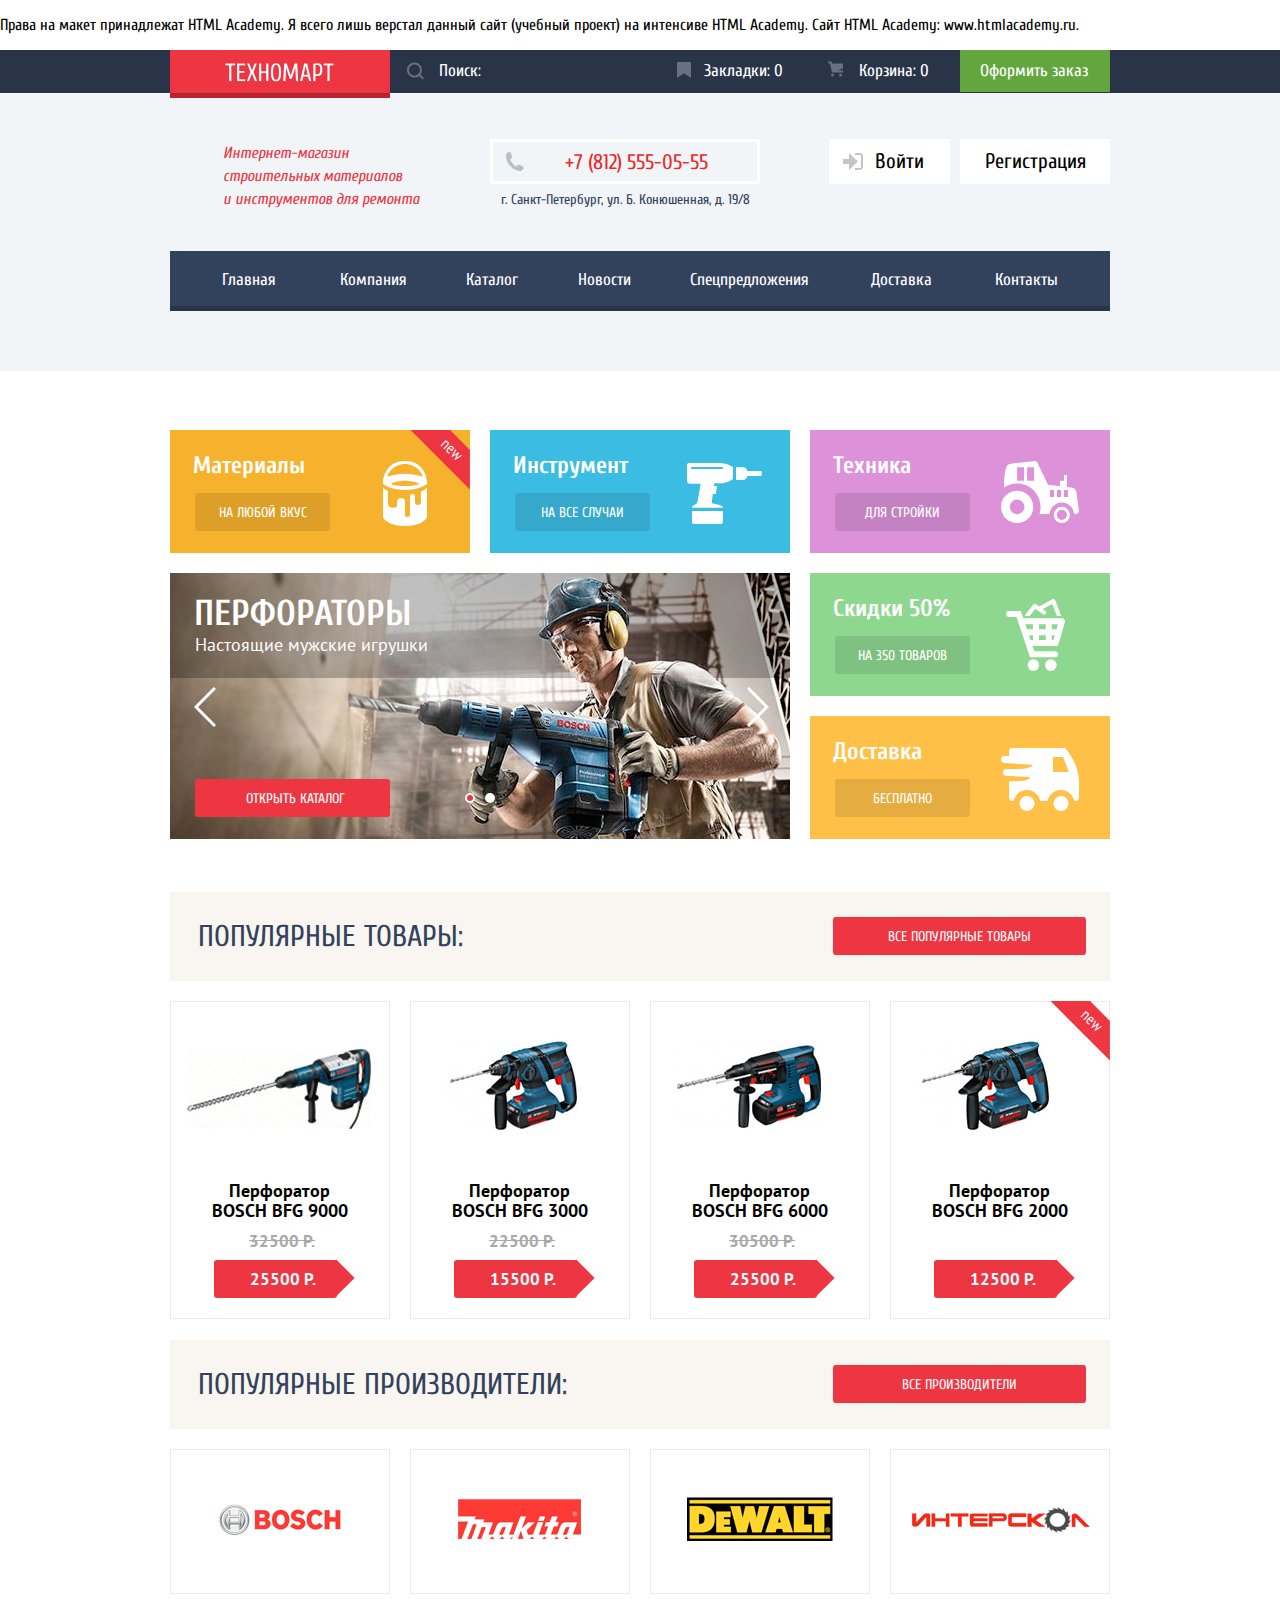
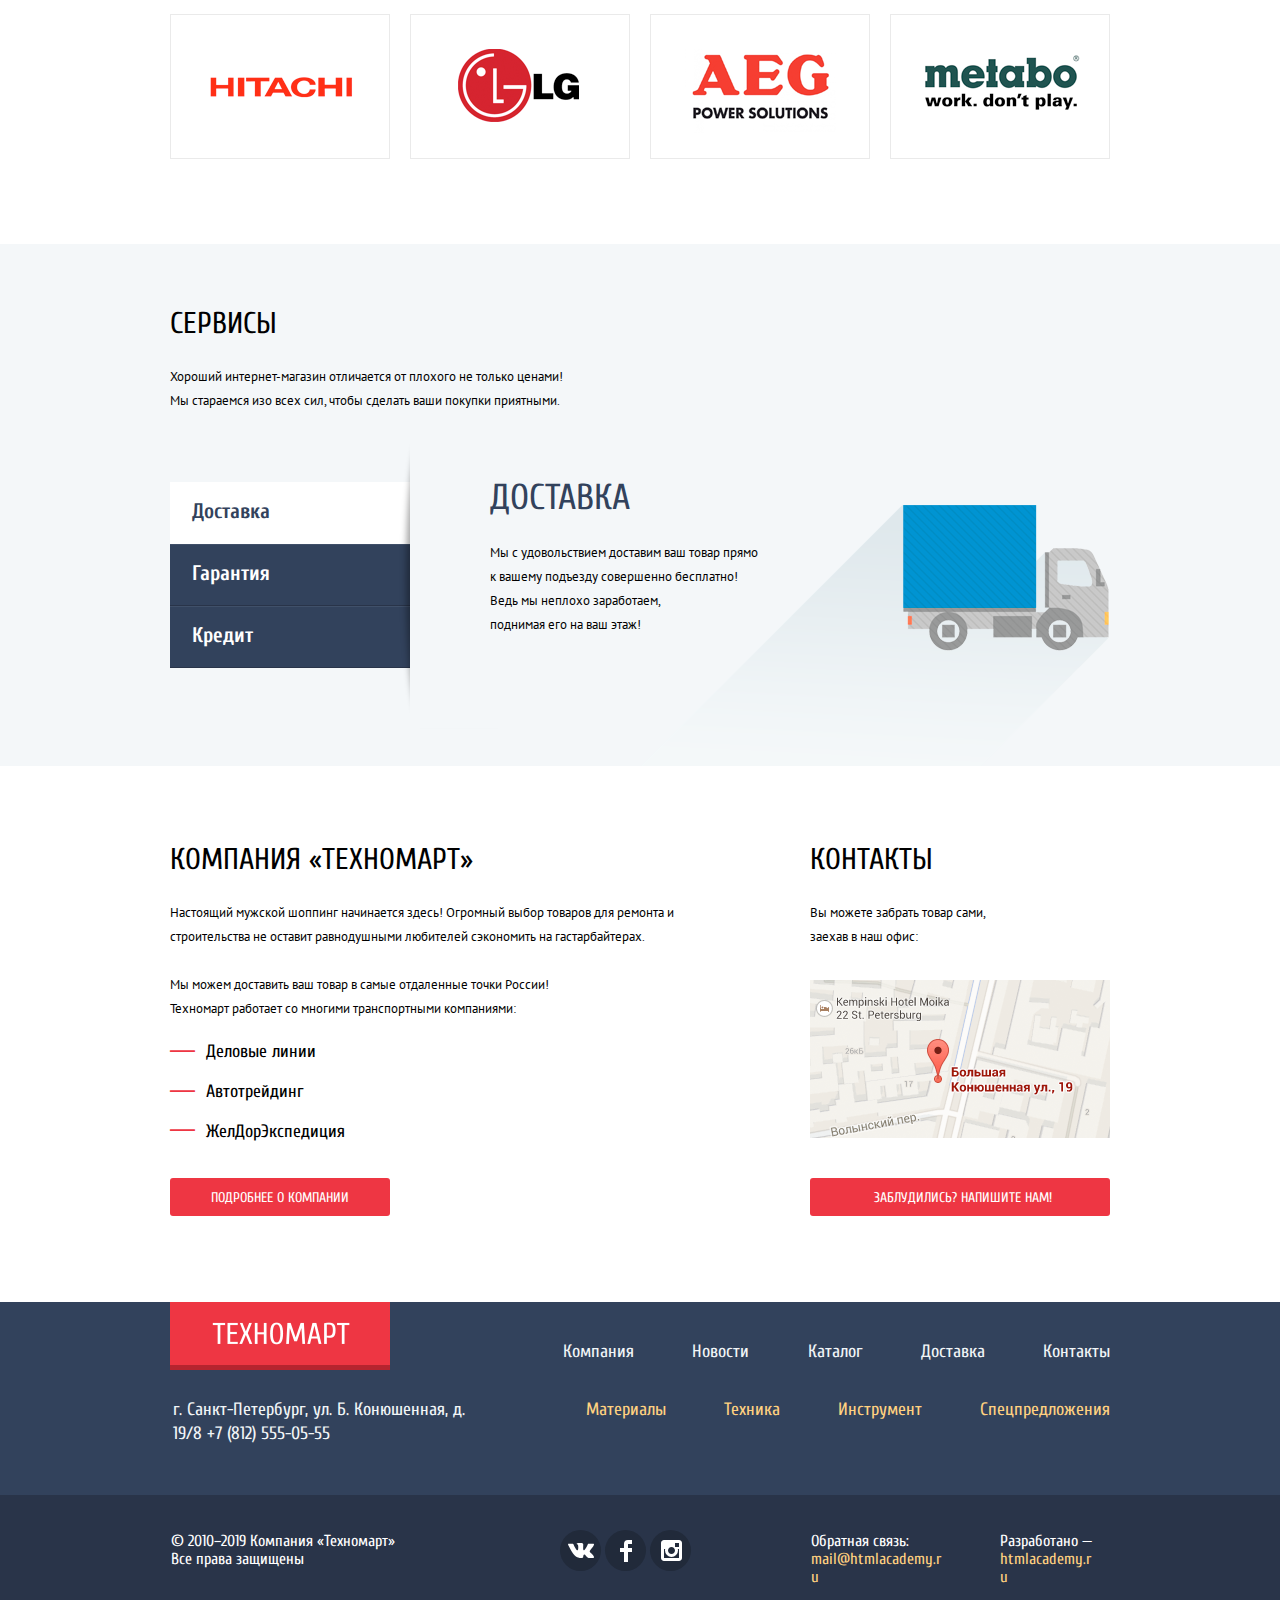
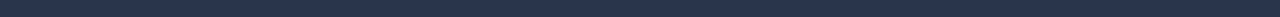
<file: index.html>
<!DOCTYPE html>
<p>Права на макет принадлежат HTML Academy. Я всего лишь верстал данный сайт (учебный проект) на интенсиве HTML Academy. Сайт HTML Academy: <a href="https://htmlacademy.ru/">www.htmlacademy.ru</a>.</p>
<html lang="ru">
	<head>
		<meta charset="utf-8">
		<title>HTML Academy: Техномарт</title>
		<link href="https://fonts.googleapis.com/css?family=Cuprum:400,400i,700&display=swap&subset=cyrillic" rel="stylesheet">
		<link href="https://fonts.googleapis.com/css?family=PT+Sans:400,700&display=swap&subset=cyrillic" rel="stylesheet">
		<link href="css/normalize.min.css" rel="stylesheet">
		<link href="css/style.min.css" rel="stylesheet">
	</head>
	<body>
		<header class="page-header">
			<div class="top-header flexbox">
				<div class="logo-buy-wrapper flexbox center">
					<div class="logo-column flexbox align-cont-fs marg-bottom--5px">
						<div class="header-logo logo button" tabindex="0">
							<img class="header-logo-img" src="img/logo-technomart.png" width="109" height="19" alt='Логотип интернет-магазина "Техномарт", в котором Вы сейчас находитесь'>
						</div>
					</div>	
					<div class="buyer-panel flexbox just-cont-fe align-cont-fs">
						<form class="search-form" action="https://echo.htmlacademy.ru" method="get">
							<input class="search-field" type="search" name="search-field" id="search-field" placeholder="Поиск:" autocomplete ="on">
							<label class="search-label" for="search-field">
								<span class="visually-hidden">
									Поиск
								</span>
								<svg class="search-icon" version="1.1" xmlns="http://www.w3.org/2000/svg" xmlns:xlink="http://www.w3.org/1999/xlink" x="0px" y="0px" width="17px" 
									height="17px" viewBox="0 0 17 17" enable-background="new 0 0 17 17" xml:space="preserve">
									<g class="search-icon">
										<path class="search-icon" fill="#ffffff" fill-opacity="0.3" d="M17,15.586l-3.542-3.542C14.421,10.782,15,9.21,15,7.5C15,3.358,11.643,0,7.5,0C3.358,0,0,3.358,0,7.5
											C0,11.643,3.358,15,7.5,15c1.71,0,3.282-0.579,4.544-1.542L15.586,17L17,15.586z M2,7.5C2,4.467,4.467,2,7.5,2
											C10.532,2,13,4.467,13,7.5c0,3.032-2.468,5.5-5.5,5.5C4.467,13,2,10.532,2,7.5z"/>
									</g>
								</svg>
							</label>
						</form>					
						<a class="bookmarks-btn buyer-button button" href="">
							<svg class="bookmark-icon" version="1.1" xmlns="http://www.w3.org/2000/svg" xmlns:xlink="http://www.w3.org/1999/xlink" x="0px" y="0px"
								width="14px" height="16px" viewBox="0 0 14 16" enable-background="new 0 0 14 16" xml:space="preserve">
								<path class="bookmark-icon" fill="#ffffff" fill-opacity="0.3" d="M14,15c0,0.55-0.368,0.741-0.818,0.426l-5.363-3.765c-0.45-0.315-1.187-0.315-1.637,0l-5.364,3.765
								C0.368,15.741,0,15.55,0,15V1c0-0.55,0.45-1,1-1h12c0.55,0,1,0.45,1,1V15z"/>
							</svg>
							Закладки: 0
						</a>
						<a class="cart-button buyer-button button" href="">
							<svg class="cart-icon" version="1.1" xmlns="http://www.w3.org/2000/svg" xmlns:xlink="http://www.w3.org/1999/xlink" x="0px" y="0px"
								width="15px" height="15px" viewBox="0 0 15 15" enable-background="new 0 0 15 15" xml:space="preserve">
								<g>
									<circle class="cart-icon" fill="#ffffff" fill-opacity="0.3" cx="4.5" cy="13.5" r="1.5"/>
									<circle class="cart-icon" fill="#ffffff" fill-opacity="0.3" cx="12.5" cy="13.5" r="1.5"/>
									<polygon class="cart-icon" fill="#ffffff" fill-opacity="0.3" points="15,2 4.07,2 3.648,0 0,0 0,2 2.031,2 4.016,11 15,11 15,9 9.441,9 15,6.951 	"/>
								</g>
							</svg>
							Корзина: 0
						</a>
						<a class="order-button buyer-button button" href="">Оформить заказ</a>
					</div>
				</div>	
			</div>
			<div class="middle-header flexbox center width-940px">
				<div class="flexbox width-537px just-cont-sb">
					<p class="description-p">	
						Интернет-магазин
						<span class="compl-string width-197px">строительных материалов</span>
						и инструментов для ремонта
					</p>
					<div class="contacts">
						<div class="links flexbox">
							<a class="header-tel-a" href="tel:+78125550555">
								<span class="visually-hidden">Телефон компании "Техномарт" </span>+7 (812) 555-05-55
							</a>
						</div>
						<span class="address">г. Санкт-Петербург, ул. Б. Конюшенная, д. 19/8</span>
					</div>
				</div>
				<div class="user-navigation padd-left-51px">
					<div class="unathorized-nav">
						<a class="login-button user-button button" href="">
							<svg class="login-icon" xmlns="http://www.w3.org/2000/svg" width="20" height="17" viewBox="0 0 20 17">
								<path class="login-icon" fill="#c5c5c5" d="M14.875 8.5L6 0v6H0v5h6v6z"/>
								<path class="login-icon" fill="#c5c5c5" d="M16.986 15.01h-5.027V17h5.027c2.178 0 3.004-1.81 3.029-3.026V3.028C19.99 1.811 19.164 0 16.986 0h-5.027v1.99h5.027c.839 0 .992.681 1.01 1.057v10.904c-.017.376-.171 1.059-1.01 1.059z"/>
							</svg>
							Войти
						</a>
						<a class="reg-button user-button button" href="">Регистрация</a>
					</div>
					<div class="authorized-nav visually-hidden">
						<div class="prof-logout-btn flexbox user-button button">
							<a class="profile-a flexbox" href="" tabindex="-1">
								<span class="visually-hidden">Профиль пользователя </span>
								<svg class="user-icon" xmlns="http://www.w3.org/2000/svg" width="20" height="18" viewBox="0 0 20 18"><!--Без указания класса именно в теге svg не работает позиционирование-->
									<path class="user-icon" fill="#c5c5c5" d="M17.881 14.166c-2.144-.735-4.256-1.666-5.207-2.39-.657-.501-.77-1.618-.517-2.415 1.118-.903 1.864-2.477 1.864-4.278C14.021 2.276 12.221 0 10 0S5.979 2.276 5.979 5.083c0 1.801.746 3.374 1.863 4.277.253.798.141 1.915-.517 2.416-.95.724-3.063 1.654-5.207 2.39S0 18 0 18h20s.025-3.099-2.119-3.834z"/>
								</svg>
								<span class="user-name">Равшан Джамшутович</span>
							</a>
							<a class="logout-a" href="" tabindex="-1">
								<span class="visually-hidden">Выйти</span>	
								<svg class="logout-icon" xmlns="http://www.w3.org/2000/svg" width="21" height="17" viewBox="0 0 21 17"><!--Без указания класса именно в теге svg не работает позиционирование-->
									<g class="logout-icon" fill="#c5c5c5">
										<path d="M21 8.5L12.125 0v6h-6v5h6v6z"/>
										<path d="M3.106 13.952V3.048c.018-.376.171-1.057 1.01-1.057h5.027V0H4.116C1.938 0 1.112 1.81 1.087 3.027v10.946C1.112 15.189 1.938 17 4.116 17h5.027v-1.99H4.116c-.839 0-.992-.683-1.01-1.058z"/>
									</g>
								</svg>
							</a>
						</div>
						<div class="personal-nav">
							<a class="pers-nav-a" href="" tabindex="-1">Мои заказы</a>
							<span class="bull">&bull;</span>
							<a class="pers-nav-a" href="" tabindex="-1">Личный кабинет</a>
						</div>
					</div>
				</div>
			</div>
			<nav class="site-navigation flexbox center width-940px clean-list">
				<a class="main-a site-nav-a" href="index.html">Главная</a>
				<a class="company-a site-nav-a" href="">Компания</a>
				<a class="catalog-a site-nav-a" href="catalog.html">Каталог</a>
				<a class="news-a site-nav-a" href="">Новости</a>
				<a class="special-offers-a site-nav-a" href="">Спецпредложения</a>
				<a class="delivery-a site-nav-a" href="">Доставка</a>
				<a class="contacts-a site-nav-a" href="">Контакты</a>
			</nav>
		</header>
		<main class="index-main">
			<h1 class="visually-hidden">Главная страница</h1>
			<section class="flexbox center just-cont-sb width-940px marg-bottom--20px">
				<h2 class="visually-hidden">Промо-блок</h2>
				<div class="three-pr-items flexbox just-cont-sb width-940px marg-bottom-20px">
					<div class="promo-item marked-item">					
						<span class="promo-item-capt">Материалы</span>
						<a class="promo-button common-btn button" href="">На любой вкус</a>
					</div>
					<div class="promo-item">
						<span class="promo-item-capt">Инструмент</span>
						<a class="promo-button width-135px common-btn button" href="">На все случаи</a>
					</div>
					<div class="promo-item">
						<span class="promo-item-capt">Техника</span>
						<a class="promo-button width-135px common-btn button" href="">Для стройки</a>
					</div>
				</div>	
				<div class="gallary-slider flexbox marg-bottom-20px">
					<input class="gall-radio-1 gall-radio visually-hidden" type="radio" name="promo-switch" value="perforator" id="perforator" checked>
					<input class="gall-radio-2 gall-radio visually-hidden" type="radio" name="promo-switch" value="drill" id="drill">
					<div class="gallary-slide-switch">
						<label class="gall-label-1 gall-label" for="perforator"><span class="visually-hidden">Предыдущий слайд </span></label>
						<label class="gall-label-2 gall-label" for="drill"><span class="visually-hidden">Следующий слайд </span></label>
					</div>
					<ul class="gall-slide-keeper clean-list">
						<li class="perfo-slide gallary-slide">
							<figure class="gall-figure">
								<figcaption class="gall-fig-capt">
									<span class="heading">Перфораторы</span>
									<span class="slogan">Настоящие мужские игрушки</span>
								</figcaption>						
								<img src="img/man-n-perfo.jpg" width="620" height="266" alt="Мужчина с перфоратором">
							</figure>
						</li>
						<li class="drill-slide gallary-slide">
							<figure class="gall-figure">
								<figcaption class="gall-fig-capt">
									<span class="heading">Дрели</span>
									<span class="slogan">Соседям на радость!</span>
								</figcaption>
								<img src="img/man-n-drill.jpg" width="620" height="266" alt="Мужчина сверлит кирпичную стену">
							</figure>
						</li>	
					</ul>						
					<a class="catalog-gall-a slider-btn red-button common-btn button" href="catalog.html">Открыть каталог</a>
				</div>
				<div class="two-pr-items marg-bottom-20px">
					<div class="promo-item marg-bottom-20px">
						<span class="promo-item-capt">Скидки 50%</span>
						<a class="promo-button width-135px common-btn button" href="">На 350 товаров</a>
					</div>
					<div class="promo-item">
						<span class="promo-item-capt">Доставка</span>
						<a class="promo-button width-135px common-btn button" href="">Бесплатно</a>
					</div>
				</div>
			</section>
			<section class="popular-products">
				<div class="index-h2-panel heading-panel flexbox just-cont-sb center width-940px">
					<div class="h2-column flexbox align-cont-fs">
						<h2 class="popular-h2">Популярные товары:</h2>
					</div>
					<div class="button-column flexbox align-cont-fs">
						<a class="popular-btn red-button common-btn button" href="">Все популярные товары</a>
					</div>
				</div>
				<ul class="pop-prod-list flexbox center just-cont-sb width-940px marg-bottom--20px clean-list">	
					<li class="product-item marg-bottom-20px">
						<article class="product-card flexbox just-cont-c">
							<button class="cart-add-btn flexbox just-cont-sb common-btn button" type="button">
								<span class="visually-hidden">Добавить товар в корзину, чтобы потом </span>
								<svg class="cart-icon" version="1.1" xmlns="http://www.w3.org/2000/svg" xmlns:xlink="http://www.w3.org/1999/xlink" x="0px" y="0px"
									width="15px" height="15px" viewBox="0 0 15 15" enable-background="new 0 0 15 15" xml:space="preserve">
									<g>
										<circle class="cart-icon" fill="#ffffff" fill-opacity="0.3" cx="4.5" cy="13.5" r="1.5"/>
										<circle class="cart-icon" fill="#ffffff" fill-opacity="0.3" cx="12.5" cy="13.5" r="1.5"/>
										<polygon class="cart-icon" fill="#ffffff" fill-opacity="0.3" points="15,2 4.07,2 3.648,0 0,0 0,2 2.031,2 4.016,11 15,11 15,9 9.441,9 15,6.951 	"/>
									</g>
								</svg>
								<span class="ca-btn-capt">
									купить
								</span>
							</button>
							<button class="bookmarks-add-btn width-135px common-btn button" type="button">
								<span class="visually-hidden">Добавить товар </span>
								в закладки
							</button>
							<img class="product-img" src="img/perfo-bosch-bfg-9000.jpg" width="218" height="170" alt='Перфоратор цвета морской волны с серым верхом, черной рукояткой, красными кнопками, для толстых стен, питание от сети.'>							
							<div class="pt-sans-bold">
								<h3 class="prod-card-h3">Перфоратор BOSCH BFG 9000</h3>
								<span class="old-price">32500 р.</span>
								<button class="prod-detail-btn red-button common-btn button" type="button">25500 р.</button>
							</div>
						</article>	
					</li>
					<li class="product-item marg-bottom-20px">
						<article class="product-card flexbox just-cont-c">
							<button class="cart-add-btn flexbox just-cont-sb common-btn button" type="button">
								<span class="visually-hidden">Добавить товар в корзину, чтобы потом </span>
								<svg class="cart-icon" version="1.1" xmlns="http://www.w3.org/2000/svg" xmlns:xlink="http://www.w3.org/1999/xlink" x="0px" y="0px"
									width="15px" height="15px" viewBox="0 0 15 15" enable-background="new 0 0 15 15" xml:space="preserve">
									<g>
										<circle class="cart-icon" fill="#ffffff" fill-opacity="0.3" cx="4.5" cy="13.5" r="1.5"/>
										<circle class="cart-icon" fill="#ffffff" fill-opacity="0.3" cx="12.5" cy="13.5" r="1.5"/>
										<polygon class="cart-icon" fill="#ffffff" fill-opacity="0.3" points="15,2 4.07,2 3.648,0 0,0 0,2 2.031,2 4.016,11 15,11 15,9 9.441,9 15,6.951 	"/>
									</g>
								</svg>
								<span class="ca-btn-capt">
									купить
								</span>
							</button>
							<button class="bookmarks-add-btn width-135px common-btn button" type="button">
								<span class="visually-hidden">Добавить товар </span>
								в закладки
							</button>
							<img class="product-img" src="img/perfo-bosch-bfg-3000.jpg" width="218" height="170" alt='Перфоратор цвета морской волны с черной рукояткой, красными кнопками, для тонких стен, питание от аккумулятора.'>							
							<div class="pt-sans-bold">
								<h3 class="prod-card-h3">Перфоратор BOSCH BFG 3000</h3>
								<span class="old-price">22500 р.</span>
								<button class="prod-detail-btn red-button common-btn button" type="button">15500 р.</button>
							</div>
						</article>	
					</li>
					<li class="product-item marg-bottom-20px">
						<article class="product-card flexbox just-cont-c">
							<button class="cart-add-btn flexbox just-cont-sb common-btn button" type="button">
								<span class="visually-hidden">Добавить товар в корзину, чтобы потом </span>
								<svg class="cart-icon" version="1.1" xmlns="http://www.w3.org/2000/svg" xmlns:xlink="http://www.w3.org/1999/xlink" x="0px" y="0px"
									width="15px" height="15px" viewBox="0 0 15 15" enable-background="new 0 0 15 15" xml:space="preserve">
									<g>
										<circle class="cart-icon" fill="#ffffff" fill-opacity="0.3" cx="4.5" cy="13.5" r="1.5"/>
										<circle class="cart-icon" fill="#ffffff" fill-opacity="0.3" cx="12.5" cy="13.5" r="1.5"/>
										<polygon class="cart-icon" fill="#ffffff" fill-opacity="0.3" points="15,2 4.07,2 3.648,0 0,0 0,2 2.031,2 4.016,11 15,11 15,9 9.441,9 15,6.951 	"/>
									</g>
								</svg>
								<span class="ca-btn-capt">
									купить
								</span>
							</button>
							<button class="bookmarks-add-btn width-135px common-btn button" type="button">
								<span class="visually-hidden">Добавить товар </span>
								в закладки
							</button>
							<img class="product-img" src="img/perfo-bosch-bfg-6000.jpg" width="218" height="170" alt='Перфоратор цвета морской волны с черной рукояткой, красными кнопками, для тонких стен, питание от аккумулятора.'>							
							<div class="pt-sans-bold">
								<h3 class="prod-card-h3">Перфоратор BOSCH BFG 6000</h3>
								<span class="old-price">30500 р.</span>
								<button class="prod-detail-btn red-button common-btn button" type="button">25500 р.</button>
							</div>
						</article>	
					</li>
					<li class="product-item marg-bottom-20px marked-item">
						<article class="product-card flexbox just-cont-c">
							<button class="cart-add-btn flexbox just-cont-sb width-135px common-btn button" type="button">
								<span class="visually-hidden">Добавить товар в корзину, чтобы потом </span>
								<svg class="cart-icon" version="1.1" xmlns="http://www.w3.org/2000/svg" xmlns:xlink="http://www.w3.org/1999/xlink" x="0px" y="0px"
									width="15px" height="15px" viewBox="0 0 15 15" enable-background="new 0 0 15 15" xml:space="preserve">
									<g>
										<circle class="cart-icon" fill="#ffffff" fill-opacity="0.3" cx="4.5" cy="13.5" r="1.5"/>
										<circle class="cart-icon" fill="#ffffff" fill-opacity="0.3" cx="12.5" cy="13.5" r="1.5"/>
										<polygon class="cart-icon" fill="#ffffff" fill-opacity="0.3" points="15,2 4.07,2 3.648,0 0,0 0,2 2.031,2 4.016,11 15,11 15,9 9.441,9 15,6.951 	"/>
									</g>
								</svg>							
								<span class="ca-btn-capt">
									купить
								</span>
							</button>
							<button class="bookmarks-add-btn width-135px common-btn button" type="button">
								<span class="visually-hidden">Добавить товар </span>
								в закладки
							</button>
							<img class="product-img" src="img/perfo-bosch-bfg-2000.jpg" width="218" height="170" alt='Перфоратор цвета морской волны с черной рукояткой, красными кнопками, для тонких стен, питание от аккумулятора.'>							
							<div class="pt-sans-bold">
								<h3 class="prod-card-h3">Перфоратор BOSCH BFG 2000</h3>
								<span class="old-price"></span>
								<button class="prod-detail-btn red-button common-btn button" type="button">12500 р.</button>
							</div>
						</article>
					</li>
				</ul>	
			</section>
			<section class="pop-manufact-rs">
				<div class="index-h2-panel heading-panel flexbox just-cont-sb center width-940px">
					<div class="h2-column flexbox align-cont-fs">
						<h2 class="popular-h2">Популярные производители:</h2>					
					</div>
					<div class="button-column flexbox align-cont-fs">
						<a class="red-button popular-btn text-center common-btn button" href="">Все производители</a>				
					</div>
				</div>	
				<ul class="flexbox center just-cont-sb width-940px marg-bottom--20px clean-list">
					<li class="manufact-item marg-bottom-20px">
						<a class="bosch-a manufact-a" href="https://www.bosch.ru/">
							<span class="visually-hidden">Компания "BOSСH"</span>
							<img class="bosch-img manufact-img" src="img/logo-bosch.png" width="126" height="37" alt='Логотип компании "BOSСH"'>
						</a>
					</li>
					<li class="manufact-item marg-bottom-20px">
						<a class="makita-a manufact-a" href="http://www.makita.ru/">
							<span class="visually-hidden">Компания "Makita"</span>						
							<img class="makita-img manufact-img" src="img/logo-makita.png" width="123" height="40" alt='Логотип компании "Makita"'>
						</a>
					</li>
					<li class="manufact-item marg-bottom-20px">
						<a class="dewalt-a manufact-a" href="https://www.dewalt.ru/">
							<span class="visually-hidden">Компания "DeWALT"</span>
							<img class="dewalt-img manufact-img" src="img/logo-dewalt.png" width="146" height="44" alt='Логотип компании "DeWALT"'>
						</a>	
					</li>
					<li class="manufact-item marg-bottom-20px">
						<a class="interskol-a manufact-a" href="https://www.interskol.ru/">
							<span class="visually-hidden">Компания "ИНТЕРСКОЛ"</span>
							<img class="interskol-img manufact-img" src="img/logo-интерскол.png" width="200" height="88" alt='Логотип компании "ИНТЕРСКОЛ"'>
						</a>	
					</li>
					<li class="manufact-item marg-bottom-20px">
						<a class="hitachi-a manufact-a" href="https://www.hitachi.ru/ru">
							<span class="visually-hidden">Компания "HITACHI"</span>
							<img class="hitachi-img manufact-img" src="img/logo-hitachi.png" width="169" height="31" alt='Логотип компании "HITACHI"'>
						</a>
					</li>
					<li class="manufact-item marg-bottom-20px">
						<a class="lg-a manufact-a" href="https://www.lg.com/ru">
							<span class="visually-hidden">Компания "LG"</span>
							<img class="lg-img manufact-img" src="img/logo-lg.png" width="121" height="73" alt='Логотип компании "LG"'>
						</a>
					</li>
					<li class="manufact-item marg-bottom-20px">
						<a class="aeg-a manufact-a" href="https://www.aeg.ru/">
							<span class="visually-hidden">Компания "AEG"</span>
							<img class="aeg-img manufact-img" src="img/logo-aeg.png" width="151" height="96" alt='Логотип компании "AEG"'>
						</a>
					</li>
					<li class="manufact-item marg-bottom-20px">
						<a class="metabo-a manufact-a" href="https://www.metabo.com/ru/ru/">
							<span class="visually-hidden">Компания "metabo"</span>						
							<img class="metabo-img manufact-img" src="img/logo-metabo.png" width="204" height="69" alt='Логотип компании "metabo"'>
						</a>	
					</li>
				</ul>	
			</section>
			<section class="services-sect">
				<div class="center width-960px padd-left-10px">
					<h2 class="services-h2 lower-sections-h2">Сервисы</h2>
					<p class="services-p lower-sections-p">
						Хороший интернет-магазин отличается от плохого не только ценами!
						Мы стараемся изо всех сил, чтобы сделать ваши покупки приятными.
					</p>
					<div class="services-slider flexbox just-cont-sb align-cont-fs align-items-fs">
						<input class="delivery-radio service-radio visually-hidden" type="radio" name="serv-slide-switch" id="delivery" value="delivery" checked>
						<input class="warranty-radio service-radio visually-hidden" type="radio" name="serv-slide-switch" id="warranty" value="warranty">
						<input class="credit-radio service-radio visually-hidden" type="radio" name="serv-slide-switch" id="credit" value="credit">							
						<div class="serv-slide-switch flexbox">
							<label class="delivery-label service-label" for="delivery">Доставка</label>
							<label class="warranty-label service-label" for="warranty">Гарантия</label>	
							<label class="credit-label service-label" for="credit">Кредит</label>
						</div>
						<ul class="serv-slide-keeper flexbox clean-list"> <!--slide-keeper - хранитель слайдов, то есть это место (область), в котором каждый следующий слайд размещен под предыдущим-->
							<li class="delivery service-slide">
								<article>
									<h3 class="delivery-h3 service-h3">Доставка</h3>
									<p class="delivery-p service-p lower-sections-p">
										Мы с удовольствием доставим ваш товар прямо
										к вашему подъезду совершенно бесплатно!<br>
										Ведь мы неплохо заработаем,<br>
										поднимая его на ваш этаж!
									</p>
								</article>						
							</li>
							<li class="warranty service-slide">
								<article>
									<h3 class="warranty-h3 service-h3">Гарантия</h3>
									<p class="warranty-p service-p lower-sections-p">
										Если купленный у нас товар поломается или заискрит,<br>
										а также в случае пожара, спровоцированного его возгоранием,<br>
										вы всегда можете быть уверены в нашей гарантии. Мы обменяем
										сгоревший товар на новый.<br>
										Дом уж восстановите как-нибудь сами.
									</p>
								</article>
							</li>						
							<li class="credit service-slide">
								<article>
									<h3 class="credit-h3 service-h3">Кредит</h3>
									<p class="credit-p service-p lower-sections-p">
										Залезть в долговую яму стало проще!
										Кредитные консультанты придут вам на помощь.
									</p>
									<a class="slider-btn request-btn red-button common-btn button" href="">Отправить заявку</a>
								</article>						
							</li>						
						</ul>
					</div>	
				</div>
			</section>
			<div class="lower-sections flexbox just-cont-sb center width-940px">
				<section class="comp-descr-sect">
					<h2 class="comp-descr-h2 lower-sections-h2">Компания &laquo;Техномарт&raquo;</h2>
					<p class="comp-descr-p1 lower-sections-p">
						Настоящий мужской шоппинг начинается здесь! Огромный выбор товаров для ремонта и
						строительства не оставит равнодушными любителей сэкономить на гастарбайтерах.
					</p>
					<p class="comp-descr-p2 lower-sections-p">
						Мы можем доставить ваш товар в самые отдаленные точки России!
						Техномарт работает со многими транспортными компаниями:
					</p>
					<ul class="partners-list clean-list">
						<li class="partner-item"><span class="bullet">&mdash;</span><span class="partner-name">Деловые линии</span></li>
						<li class="partner-item"><span class="bullet">&mdash;</span><span class="partner-name">Автотрейдинг</span></li>
						<li class="partner-item"><span class="bullet top--3px">&mdash;</span><span class="partner-name">ЖелДорЭкспедиция</span></li>
					</ul>
					<a class="comp-detail-btn red-button text-center common-btn button" href="">Подробнее о компании</a>
				</section>
				<section class="contacts-sect">
					<h2 class="contacts-h2 lower-sections-h2">Контакты</h2>
					<p class="contacts-p lower-sections-p">
						Вы можете забрать товар сами,
						заехав в наш офис:
					</p>
					<a class="map-a" href="https://www.google.ru/maps/place/Большая+Конюшенная+ул.,+19%2F8,+Санкт-Петербург,+191186">
						<span class="visually-hidden">Сервис карт "Google Maps"</span>
						<img src="img/map.png" width="300" height="158" alt="Офис компании по адресу: ул. Большая Конюшенная 19/8, Санкт-Петербург">
					</a>
					<a class="write-us-btn red-button common-btn button" href="">Заблудились? Напишите нам!</a>
				</section>
			</div>
		</main>
		<footer>
			<div class="high-footer">
				<div class="flexbox center width-940px just-cont-sb align-items-fs">
					<div class="comp-column flexbox">
						<div class="footer-logo logo button" tabindex="0">
							<img class="footer-logo-img" src="img/logo-technomart-big.png" width="138" height="23" alt='Логотип интернет-магазина "Техномарт", в котором Вы сейчас находитесь'>
						</div>
						<p class="high-footer-p">
							г. Санкт-Петербург, ул. Б. Конюшенная, д. 19/8
							<a class="footer-tel-a" href="tel:+78125550555">
								<span class="visually-hidden">Телефон компании "Техномарт" </span>
								+7 (812) 555-05-55
							</a>
						</p>
					</div>
					<div class="links-column flexbox just-cont-fe">
						<ul class="top-nav flexbox clean-list">
							<li class="top-nav-item"><a class="top-nav-a" href="">Компания</a></li>
							<li class="top-nav-item"><a class="top-nav-a" href="">Новости</a></li>		
							<li class="top-nav-item"><a class="top-nav-a" href="catalog.html">Каталог</a></li>
							<li class="top-nav-item"><a class="top-nav-a" href="">Доставка</a></li>
							<li class="top-nav-item"><a class="top-nav-a" href="">Контакты</a></li>
						</ul>
						<ul class="bottom-nav flexbox clean-list">
							<li class="bottom-nav-item"><a class="bottom-nav-a" href="">Материалы</a></li>		
							<li class="bottom-nav-item"><a class="bottom-nav-a" href="">Техника</a></li>
							<li class="bottom-nav-item"><a class="bottom-nav-a" href="">Инструмент</a></li>
							<li class="bottom-nav-item"><a class="bottom-nav-a" href="">Спецпредложения</a></li>
						</ul>
					</div>
				</div>	
			</div>
			<div class="lower-footer">
				<div class="flexbox center width-940px">
					<p class="copyrights-p lower-footer-p">
						© 2010&ndash;2019 Компания «Техномарт»
						Все права защищены
					</p>
					<ul class="social-list flexbox just-cont-sb align-items-fs clean-list">
						<li class="social-item flexbox align-items-s">
							<a class="vk-a social-a" href="http://www.vk.com">
								<span class="visually-hidden">Лого "Вконтакте"</span>
								<svg xmlns="http://www.w3.org/2000/svg" width="26" height="15" viewBox="0 0 26 15">
									<path fill="#ffffff" d="M16.138 11.51c.956-.309 2.18 2.04 3.483 2.939.978.681 1.727.534 1.727.534l3.473-.05s1.815-.112.957-1.554c-.071-.12-.503-1.069-2.585-3.022-2.177-2.043-1.882-1.712.739-5.244 1.597-2.153 2.236-3.468 2.036-4.028-.192-.539-1.365-.399-1.365-.399L20.69.713c-.381.001-.704.119-.851.515-.003.004-.621 1.666-1.445 3.079-1.741 2.989-2.436 3.148-2.724 2.961-.661-.433-.494-1.737-.494-2.664 0-2.897.432-4.105-.846-4.417-.427-.104-.739-.172-1.828-.182-1.392-.021-2.574 0-3.244.329-.445.223-.786.712-.579.74.26.035.843.16 1.155.586.401.552.389 1.789.389 1.789s.229 3.411-.54 3.834c-.528.29-1.25-.302-2.803-3.016-.793-1.388-1.392-2.922-1.392-2.922s-.116-.285-.326-.441c-.25-.185-.6-.244-.6-.244L.848.684S.29.7.085.946c-.182.218-.015.668-.015.668s2.909 6.881 6.203 10.347c3.02 3.182 6.452 2.971 6.452 2.971h1.555s.469-.054.709-.312c.224-.24.214-.691.214-.691s-.031-2.109.935-2.419z"/>
								</svg>
							</a>
						</li>
						<li class="social-item flexbox align-items-s">
							<a class="fb-a social-a" href="http://www.facebook.com">
								<span class="visually-hidden">Лого "Facebook"</span>
								<svg xmlns="http://www.w3.org/2000/svg" width="12" height="22" viewBox="0 0 12 22">
									<path fill="#ffffff" d="M12 4V0H8a4 4 0 0 0-4 4v4H0v4h4v10h4V12h4V8H8V4h4z"/>
								</svg>
							</a>
						</li>
						<li class="social-item">
							<a class="insta-a social-a" href="http://www.instagram.com">
								<span class="visually-hidden">Лого "Инстаграм"</span>
								<svg xmlns="http://www.w3.org/2000/svg" width="21" height="21" viewBox="0 0 21 21">
									<path fill="#ffffff" d="M18 0H3C1.35 0 0 1.35 0 3v15c0 1.65 1.35 3 3 3h15c1.65 0 3-1.35 3-3V3c0-1.65-1.35-3-3-3zm-7.5 7c1.93 0 3.5 1.57 3.5 3.5S12.43 14 10.5 14 7 12.43 7 10.5 8.57 7 10.5 7zM18 18H3V9h1.181A6.504 6.504 0 0 0 4 10.5a6.5 6.5 0 1 0 13 0 6.45 6.45 0 0 0-.181-1.5H18v9zm0-11h-4V3h4v4z"/>
								</svg>				
							</a>
						</li>	
					</ul>
					<p class="feedback-p lower-footer-p">
						Обратная связь:
						<span class="visually-hidden">Адрес электронной почты компании "Техномарт" </span>
						<a class="lower-footer-a" href="mailto:mail@htmlacademy.ru">mail@htmlacademy.ru</a>
					</p>
					<p class="developer-p lower-footer-p">
						Разработано &mdash;
						<span class="visually-hidden">Сайт компании "Техномарт" </span>						
						<a class="lower-footer-a" href="https://htmlacademy.ru/intensive/htmlcss">htmlacademy.ru</a>
					</p>
				</div>	
			</div>	
		</footer>
		<section class="cart-ok-modal fixed-overlay">
			<h2 class="visually-hidden">Уведомление о добавлении в корзину</h2>
			<div class="cart-ok-popup popup">
				<div class="wnd-btn-panel flexbox just-cont-fe">
					<button class="close-btn" type="button">
						<span class="visually-hidden">Закрыть окно</span>
					</button>	
				</div>			
				<div class="cart-ok-p-high flexbox just-cont-sb align-items-fs align-cont-fs">
					<span class="notif-message">Товар добавлен в корзину!</span>
				</div>
				<div class="popup-lower flexbox just-cont-sb align-items-fs align-cont-fs">
					<div class="order-shopp-wrapper flexbox just-cont-sb align-items-fs align-cont-fs">
						<div class="order-btn-col flexbox just-cont-sb align-items-fs align-cont-fs">
							<button class="place-order-btn red-button common-btn button" type="button">Оформить заказ</button>
						</div>
						<div class="shopp-btn-col flexbox just-cont-sb align-items-fs align-cont-fs">
							<button class="go-on-shopp-btn common-btn button" type="button">Продолжить покупки</button>
						</div>	
					</div>
				</div>
			</div>
		</section>
		<section class="map-modal fixed-overlay">
			<h2 class="visually-hidden">Как до нас добраться</h2>
			<div class="map-popup popup">
				<iframe class="iframe" src="https://www.google.com/maps/embed?pb=!1m18!1m12!1m3!1d1998.6037999040354!2d30.322010416394033!3d59.938716271971415!2m3!1f0!2f0!3f0!3m2!1i1024!2i768!4f13.1!3m3!1m2!1s0x4696310fca5ba729%3A0xea9c53d4493c879f!2sBolshaya+Konyushennaya+ul.%2C+19%2C+Sankt-Peterburg%2C+Russia%2C+191186!5e0!3m2!1sen!2s!4v1441888483426" width="940" height="446" allowfullscreen></iframe>
				<img src="img/map-big.png" width="940" height="446" alt="Офис компании по адресу ул. Большая Конюшенная 19/8, Санкт-Петербург">			
				<button class="close-map-btn close-btn" type="button">
					<span class="visually-hidden">Закрыть окно</span>
				</button>
			</div>
		</section>
		<section class="write-us-modal fixed-overlay">
			<h2 class="visually-hidden">Форма обратной связи</h2>		
			<div class="write-us-popup popup">
				<form class="write-us-form" action="https://echo.htmlacademy.ru" method="post">
					<div class="wnd-btn-panel flexbox just-cont-fe">
						<button class="close-btn" type="button">
							<span class="visually-hidden">Закрыть окно</span>
						</button>
					</div>				
					<div class="w-us-p-high flexbox just-cont-sb align-items-fs align-cont-fs">
						<div class="name-email-wrapper flexbox just-cont-sb align-items-fs align-cont-fs">
							<div class="full-name-col flexbox just-cont-sb align-items-fs align-cont-fs">
								<span class="full-name-label">Ваше имя:</span>
								<label class="visually-hidden" for="full-name">Имя и фамилия</label>
								<input class="full-name-field" type="text" name="full-name" id="full-name" placeholder="Имя Фамилия" autocomplete ="on" required>
							</div>
							<div class="e-mail-col flexbox just-cont-sb align-items-fs align-cont-fs">						
								<label class="e-mail-label" for="e-mail">Ваш e-mail:</label>
								<input class="e-mail-field" type="email" name="e-mail" id="e-mail" placeholder="email@example.com" autocomplete ="on" required>	
							</div>										
						</div>									
						<div class="letter-text-div flexbox just-cont-sb align-items-fs align-cont-fs">
							<label class="lett-text-label" for="letter-text">Текст письма:</label>
							<textarea class="lett-text-field" name="letter-text" id ="letter-text" placeholder="В свободной форме" autocomplete ="on" required></textarea>
						</div>
					</div>
					<div class="popup-lower flexbox just-cont-sb align-items-fs align-cont-fs">
						<button class="send-button red-button common-btn button" type="submit">Отправить</button>
					</div>
				</form>
			</div>
		</section>		
		<script src="js/script.min.js"></script>
	</body>
</html>
</file>
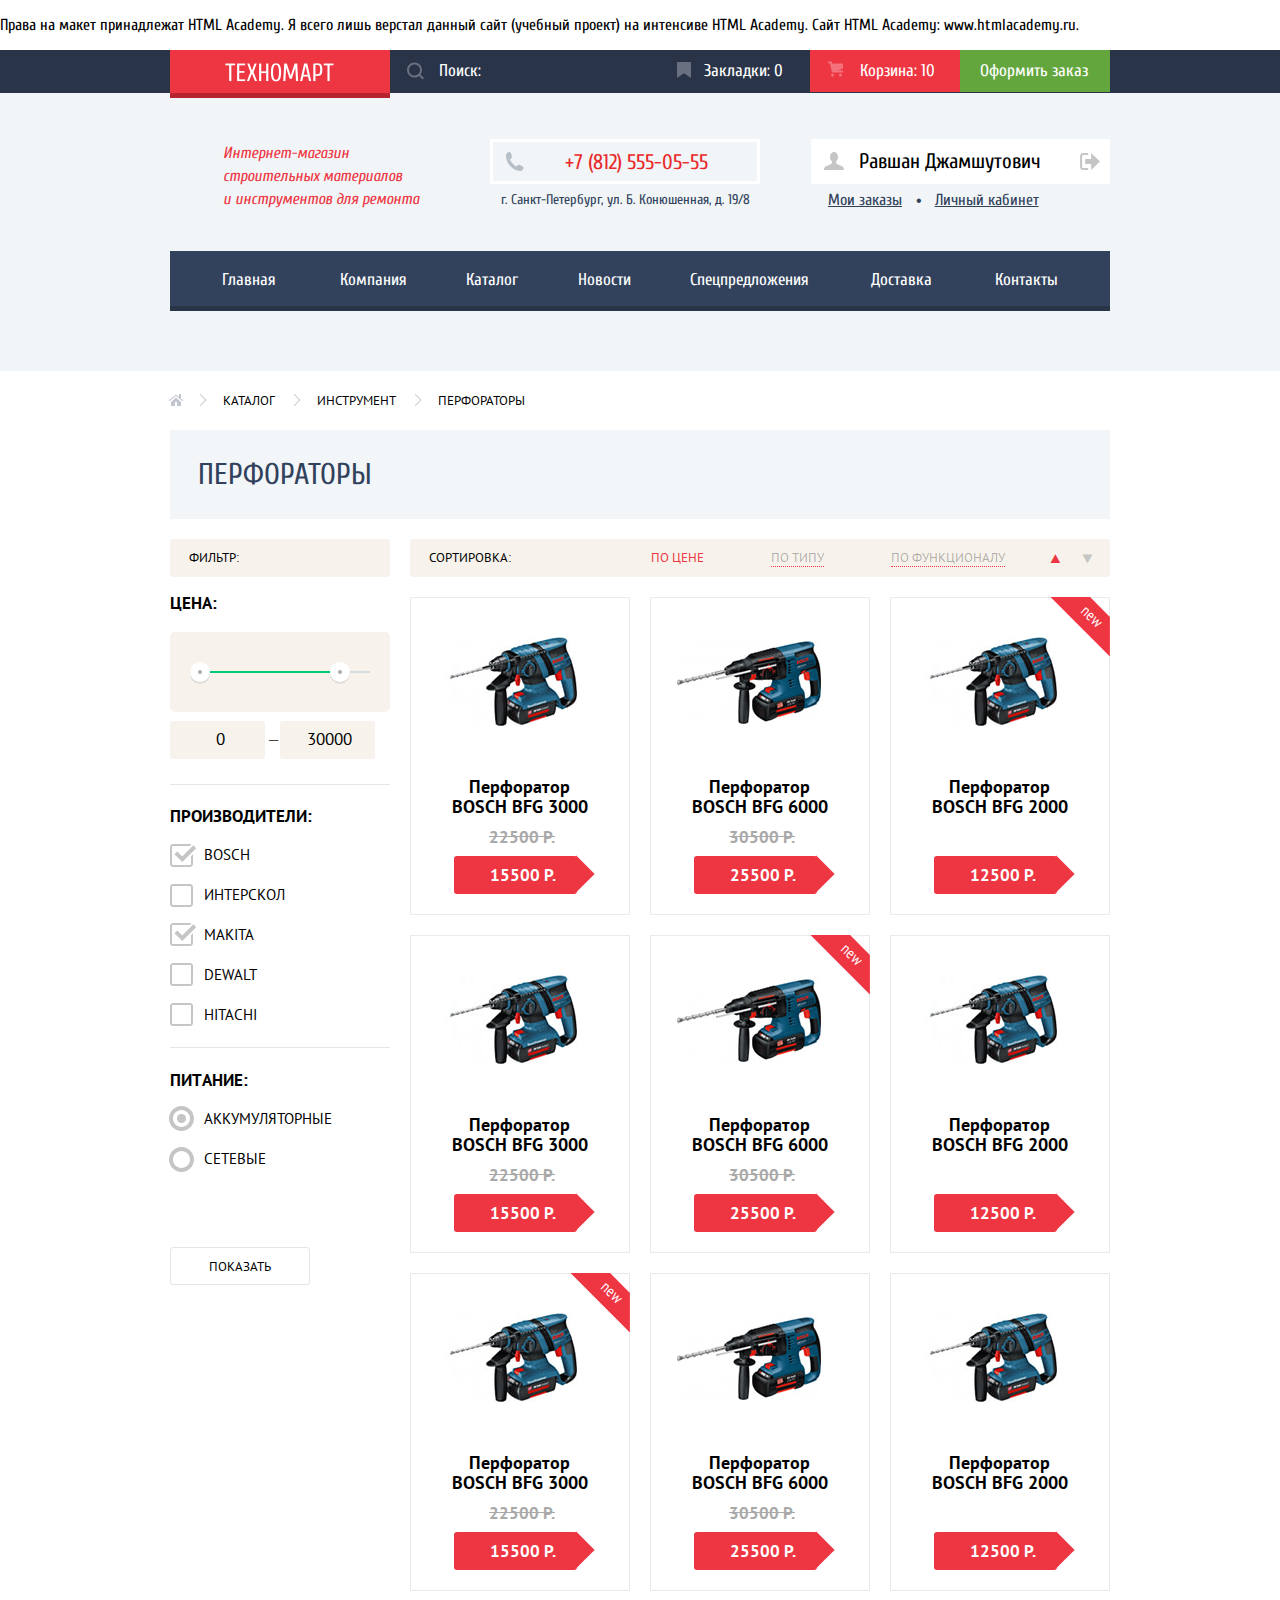
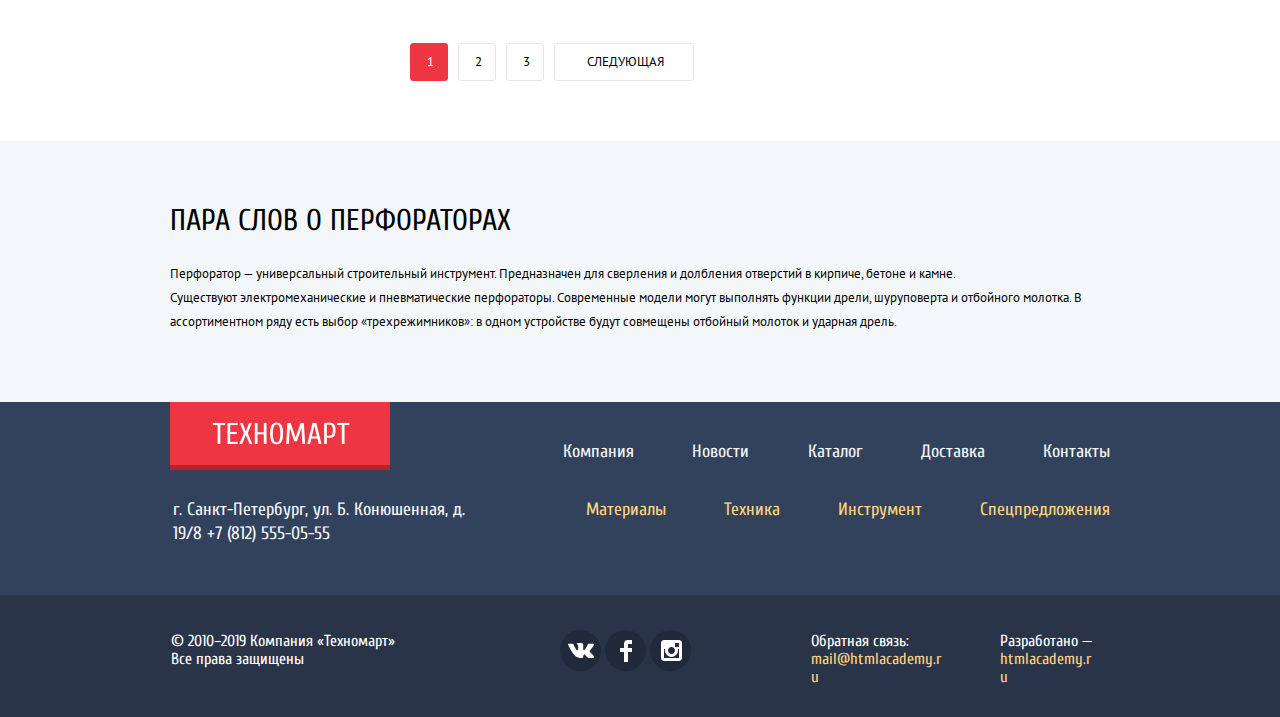
<file: catalog.html>
<!DOCTYPE html>
<p>Права на макет принадлежат HTML Academy. Я всего лишь верстал данный сайт (учебный проект) на интенсиве HTML Academy. Сайт HTML Academy: <a href="https://htmlacademy.ru/">www.htmlacademy.ru</a>.</p>
<html lang="ru">
	<head>
		<meta charset="utf-8">
		<title>HTML Academy: Техномарт</title>
		<link href="https://fonts.googleapis.com/css?family=Cuprum:400,400i,700&display=swap&subset=cyrillic" rel="stylesheet">
		<link href="https://fonts.googleapis.com/css?family=PT+Sans:400,700&display=swap&subset=cyrillic" rel="stylesheet">
		<link href="css/normalize.min.css" rel="stylesheet">
		<link href="css/style.min.css" rel="stylesheet">
	</head>
	<body>
		<header class="page-header">
			<div class="top-header flexbox">
				<div class="logo-buy-wrapper flexbox center">
					<div class="logo-column flexbox align-cont-fs marg-bottom--5px">
						<a class="header-logo logo button" href="index.html" tabindex="2">
							<span class="visually-hidden">Главная страница интернет-магазина "Техномарт", в котором Вы сейчас находитесь.</span>
							<img class="header-logo-img" src="img/logo-technomart.png" width="109" height="19" alt='Логотип интернет-магазина "Техномарт"'>
						</a>
					</div>		
					<div class="buyer-panel flexbox just-cont-fe align-cont-fs">
						<form class="search-form" action="#" method="get">
							<input class="search-field" type="search" name="search-field" id="search-field" placeholder="Поиск:" autocomplete ="on">
							<label class="search-label" for="search-field">
								<span class="visually-hidden">
									Поиск
								</span>
								<svg class="search-icon" version="1.1" xmlns="http://www.w3.org/2000/svg" xmlns:xlink="http://www.w3.org/1999/xlink" x="0px" y="0px" width="17px" 
									height="17px" viewBox="0 0 17 17" enable-background="new 0 0 17 17" xml:space="preserve">
									<g class="search-icon">
										<path class="search-icon" fill="#ffffff" fill-opacity="0.3" d="M17,15.586l-3.542-3.542C14.421,10.782,15,9.21,15,7.5C15,3.358,11.643,0,7.5,0C3.358,0,0,3.358,0,7.5
											C0,11.643,3.358,15,7.5,15c1.71,0,3.282-0.579,4.544-1.542L15.586,17L17,15.586z M2,7.5C2,4.467,4.467,2,7.5,2
											C10.532,2,13,4.467,13,7.5c0,3.032-2.468,5.5-5.5,5.5C4.467,13,2,10.532,2,7.5z"/>
									</g>
								</svg>
							</label>
						</form>					
						<a class="bookmarks-btn buyer-button button" href="">
							<svg class="bookmark-icon" version="1.1" xmlns="http://www.w3.org/2000/svg" xmlns:xlink="http://www.w3.org/1999/xlink" x="0px" y="0px"
								width="14px" height="16px" viewBox="0 0 14 16" enable-background="new 0 0 14 16" xml:space="preserve">
								<path class="bookmark-icon" fill="#ffffff" fill-opacity="0.3" d="M14,15c0,0.55-0.368,0.741-0.818,0.426l-5.363-3.765c-0.45-0.315-1.187-0.315-1.637,0l-5.364,3.765
								C0.368,15.741,0,15.55,0,15V1c0-0.55,0.45-1,1-1h12c0.55,0,1,0.45,1,1V15z"/>
							</svg>
							Закладки: 0
						</a>
						<a class="cat-cart-btn cart-button active buyer-button button" href="">
							<svg class="cart-icon" version="1.1" xmlns="http://www.w3.org/2000/svg" xmlns:xlink="http://www.w3.org/1999/xlink" x="0px" y="0px"
								width="15px" height="15px" viewBox="0 0 15 15" enable-background="new 0 0 15 15" xml:space="preserve">
								<g>
									<circle class="cart-icon" fill="#ffffff" fill-opacity="0.3" cx="4.5" cy="13.5" r="1.5"/>
									<circle class="cart-icon" fill="#ffffff" fill-opacity="0.3" cx="12.5" cy="13.5" r="1.5"/>
									<polygon class="cart-icon" fill="#ffffff" fill-opacity="0.3" points="15,2 4.07,2 3.648,0 0,0 0,2 2.031,2 4.016,11 15,11 15,9 9.441,9 15,6.951 	"/>
								</g>
							</svg>
							Корзина: 10
						</a>
						<a class="order-button buyer-button button" href="">Оформить заказ</a>
					</div>
				</div>	
			</div>
			<div class="middle-header flexbox center width-940px">
				<div class="flexbox width-537px just-cont-sb">
					<p class="description-p">	
						Интернет-магазин
						<span class="compl-string width-197px">строительных материалов</span>
						и инструментов для ремонта
					</p>
					<div class="contacts">
						<div class="links flexbox">
							<a class="header-tel-a" href="tel:+78125550555">
								<span class="visually-hidden">Телефон компании "Техномарт" </span>+7 (812) 555-05-55
							</a>
						</div>
						<span class="address">г. Санкт-Петербург, ул. Б. Конюшенная, д. 19/8</span>
					</div>
				</div>
				<div class="user-navigation padd-left-51px">
					<div class="unathorized-nav visually-hidden">
						<a class="login-button user-button button" href="" tabindex="-1">
							<svg class="login-icon" xmlns="http://www.w3.org/2000/svg" width="20" height="17" viewBox="0 0 20 17">
								<path class="login-icon" fill="#c5c5c5" d="M14.875 8.5L6 0v6H0v5h6v6z"/>
								<path class="login-icon" fill="#c5c5c5" d="M16.986 15.01h-5.027V17h5.027c2.178 0 3.004-1.81 3.029-3.026V3.028C19.99 1.811 19.164 0 16.986 0h-5.027v1.99h5.027c.839 0 .992.681 1.01 1.057v10.904c-.017.376-.171 1.059-1.01 1.059z"/>
							</svg>
							Войти
						</a>
						<a class="reg-button user-button button" href="" tabindex="-1">Регистрация</a>
					</div>
					<div class="authorized-nav">
						<div class="prof-logout-btn flexbox user-button button">
							<a class="profile-a flexbox" href="">
								<span class="visually-hidden">Профиль пользователя </span>
								<svg class="user-icon" xmlns="http://www.w3.org/2000/svg" width="20" height="18" viewBox="0 0 20 18"><!--Без указания класса именно в теге svg не работает позиционирование-->
									<path class="user-icon" fill="#c5c5c5" d="M17.881 14.166c-2.144-.735-4.256-1.666-5.207-2.39-.657-.501-.77-1.618-.517-2.415 1.118-.903 1.864-2.477 1.864-4.278C14.021 2.276 12.221 0 10 0S5.979 2.276 5.979 5.083c0 1.801.746 3.374 1.863 4.277.253.798.141 1.915-.517 2.416-.95.724-3.063 1.654-5.207 2.39S0 18 0 18h20s.025-3.099-2.119-3.834z"/>
								</svg>
								<span class="user-name">Равшан Джамшутович</span>
							</a>
							<a class="logout-a" href="">
								<span class="visually-hidden">Выйти</span>	
								<svg class="logout-icon" xmlns="http://www.w3.org/2000/svg" width="21" height="17" viewBox="0 0 21 17"><!--Без указания класса именно в теге svg не работает позиционирование-->
									<g class="logout-icon" fill="#c5c5c5">
										<path d="M21 8.5L12.125 0v6h-6v5h6v6z"/>
										<path d="M3.106 13.952V3.048c.018-.376.171-1.057 1.01-1.057h5.027V0H4.116C1.938 0 1.112 1.81 1.087 3.027v10.946C1.112 15.189 1.938 17 4.116 17h5.027v-1.99H4.116c-.839 0-.992-.683-1.01-1.058z"/>
									</g>
								</svg>
							</a>
						</div>
						<div class="personal-nav">
							<a class="pers-nav-a" href="">Мои заказы</a>
							<span class="bull">&bull;</span>
							<a class="pers-nav-a" href="">Личный кабинет</a>
						</div>
					</div>
				</div>
			</div>
			<nav class="site-navigation flexbox center width-940px clean-list">
				<a class="main-a site-nav-a" href="index.html">Главная</a>
				<a class="company-a site-nav-a" href="">Компания</a>
				<a class="catalog-a site-nav-a" href="catalog.html">Каталог</a>
				<a class="news-a site-nav-a" href="">Новости</a>
				<a class="special-offers-a site-nav-a" href="">Спецпредложения</a>
				<a class="delivery-a site-nav-a" href="">Доставка</a>
				<a class="contacts-a site-nav-a" href="">Контакты</a>
			</nav>
		</header>
		<main class="catalog-main">
			<div class="center width-940px">
				<ul class="breadcrumbs flexbox just-cont-fs clean-list">
					<li class="breadcrumbs-item">
						<a class="breadcr-home breadcrumbs-a" href="index.html">
							<span class="visually-hidden">На главную</span>
						</a>
					</li>
					<li class="breadcrumbs-item"><a class="breadcrumbs-a" href="">Каталог</a></li>
					<li class="breadcrumbs-item"><a class="breadcrumbs-a" href="">Инструмент</a></li>
					<li class="breadcrumbs-item"><span class="breadcrumbs-a">Перфораторы</span></li>
				</ul>
			</div>
			<div class="catalog-h1-panel heading-panel center width-940px">
				<h1 class="catalog-h1">Перфораторы</h1>
			</div>
			<div class="flexbox align-items-fs center width-940px">
				<div class="filter-column flexbox just-cont-fs">
					<div class="filter-head panel">
						<h2 class="filter-h2 catalog-h2">Фильтр:</h2>
					</div>
					<form class="filter-body flexbox just-cont-sb" action="https://echo.htmlacademy.ru" method="post">
						<fieldset class="price-lim-switch flexbox just-cont-sb filter-fieldset">
							<legend class="switch-name">Цена:</legend>
							<div class="price-range-panel">
								<label class="price-range visually-hidden" for="price-range">Диапазон цен</label>
								<input class="visually-hidden" type="range" name="price-range" id="price-range" min="0" step="1" max="30000" value="30000">
								<div class="styled-price-range"></div>						
							</div>
							<div class="price-fields flexbox just-cont-sb">
								<label class="visually-hidden" for="min-price-field">Минимальная цена</label>
								<input class="min-price-field price-field panel" type="text" id="min-price-field" value="0">
								<span class="dash">—</span>
								<label class="visually-hidden" for="max-price-field">Максимальная цена</label>
								<input class="max-price-field price-field panel" type="text" id="max-price-field" value="30000">
							</div>
						</fieldset>
						<hr class="hr">
						<fieldset class="manufact-switch filter-fieldset">
							<legend class="switch-name">Производители:</legend>							
							<ul class="switch-control clean-list">
								<li class="sw-contr-item">
									<input class="bosh-checkbox man-checkbox visually-hidden" type="checkbox" name="Bosch" id="Bosch" checked>
									<label class="bosh-label manufact-label" for="Bosch">
										<svg class="checkbox-off-icon" xmlns="http://www.w3.org/2000/svg" width="23" height="23" viewBox="0 0 23 23">
											<path class="checkbox-off-icon" fill="#c5c5c5" d="M20 2c.542 0 1 .458 1 1v17c0 .542-.458 1-1 1H3c-.542 0-1-.458-1-1V3c0-.542.458-1 1-1h17m0-2H3C1.35 0 0 1.35 0 3v17c0 1.65 1.35 3 3 3h17c1.65 0 3-1.35 3-3V3c0-1.65-1.35-3-3-3z"/>
										</svg>
										<svg class="checkbox-on-icon" xmlns="http://www.w3.org/2000/svg" width="27" height="23" viewBox="0 0 27 23">
											<path class="checkbox-on-icon" fill="#c5c5c5" d="M7.285 7.486l-2.829 2.829 7.783 7.783L26.171 4.166l-2.828-2.829-11.104 11.102z"/><path class="checkbox-on-icon" fill="#c5c5c5" d="M21 20c0 .542-.458 1-1 1H3c-.542 0-1-.458-1-1V3c0-.542.458-1 1-1h16.908L21.493.415A2.96 2.96 0 0 0 20 0H3C1.35 0 0 1.35 0 3v17c0 1.65 1.35 3 3 3h17c1.65 0 3-1.35 3-3v-9.829l-2 2V20z"/>
										</svg>
										Bosch
									</label>
								</li>
								<li class="sw-contr-item">
									<input class="interskol-checkbox man-checkbox visually-hidden" type="checkbox" name="interskol" id="interskol">								
									<label class="interskol-label manufact-label" for="interskol">
										<svg class="checkbox-off-icon" xmlns="http://www.w3.org/2000/svg" width="23" height="23" viewBox="0 0 23 23">
											<path class="checkbox-off-icon" fill="#c5c5c5" d="M20 2c.542 0 1 .458 1 1v17c0 .542-.458 1-1 1H3c-.542 0-1-.458-1-1V3c0-.542.458-1 1-1h17m0-2H3C1.35 0 0 1.35 0 3v17c0 1.65 1.35 3 3 3h17c1.65 0 3-1.35 3-3V3c0-1.65-1.35-3-3-3z"/>
										</svg>
										<svg class="checkbox-on-icon" xmlns="http://www.w3.org/2000/svg" width="27" height="23" viewBox="0 0 27 23">
											<path class="checkbox-on-icon" fill="#c5c5c5" d="M7.285 7.486l-2.829 2.829 7.783 7.783L26.171 4.166l-2.828-2.829-11.104 11.102z"/><path class="checkbox-on-icon" fill="#c5c5c5" d="M21 20c0 .542-.458 1-1 1H3c-.542 0-1-.458-1-1V3c0-.542.458-1 1-1h16.908L21.493.415A2.96 2.96 0 0 0 20 0H3C1.35 0 0 1.35 0 3v17c0 1.65 1.35 3 3 3h17c1.65 0 3-1.35 3-3v-9.829l-2 2V20z"/>
										</svg>
										Интерскол
									</label>							
								</li>	
								<li class="sw-contr-item">
									<input class="makita-checkbox man-checkbox visually-hidden" type="checkbox" name="makita" id="makita" checked>
									<label class="makita-label manufact-label" for="makita">
										<svg class="checkbox-off-icon" xmlns="http://www.w3.org/2000/svg" width="23" height="23" viewBox="0 0 23 23">
											<path class="checkbox-off-icon" fill="#c5c5c5" d="M20 2c.542 0 1 .458 1 1v17c0 .542-.458 1-1 1H3c-.542 0-1-.458-1-1V3c0-.542.458-1 1-1h17m0-2H3C1.35 0 0 1.35 0 3v17c0 1.65 1.35 3 3 3h17c1.65 0 3-1.35 3-3V3c0-1.65-1.35-3-3-3z"/>
										</svg>
										<svg class="checkbox-on-icon" xmlns="http://www.w3.org/2000/svg" width="27" height="23" viewBox="0 0 27 23">
											<path class="checkbox-on-icon" fill="#c5c5c5" d="M7.285 7.486l-2.829 2.829 7.783 7.783L26.171 4.166l-2.828-2.829-11.104 11.102z"/><path class="checkbox-on-icon" fill="#c5c5c5" d="M21 20c0 .542-.458 1-1 1H3c-.542 0-1-.458-1-1V3c0-.542.458-1 1-1h16.908L21.493.415A2.96 2.96 0 0 0 20 0H3C1.35 0 0 1.35 0 3v17c0 1.65 1.35 3 3 3h17c1.65 0 3-1.35 3-3v-9.829l-2 2V20z"/>
										</svg>
										Makita
									</label>							
								</li>	
								<li class="sw-contr-item">
									<input class="dewalt-checkbox man-checkbox visually-hidden" type="checkbox" name="dewalt" id="dewalt">
									<label class="dewalt-label manufact-label" for="dewalt">
										<svg class="checkbox-off-icon" xmlns="http://www.w3.org/2000/svg" width="23" height="23" viewBox="0 0 23 23">
											<path class="checkbox-off-icon" fill="#c5c5c5" d="M20 2c.542 0 1 .458 1 1v17c0 .542-.458 1-1 1H3c-.542 0-1-.458-1-1V3c0-.542.458-1 1-1h17m0-2H3C1.35 0 0 1.35 0 3v17c0 1.65 1.35 3 3 3h17c1.65 0 3-1.35 3-3V3c0-1.65-1.35-3-3-3z"/>
										</svg>
										<svg class="checkbox-on-icon" xmlns="http://www.w3.org/2000/svg" width="27" height="23" viewBox="0 0 27 23">
											<path class="checkbox-on-icon" fill="#c5c5c5" d="M7.285 7.486l-2.829 2.829 7.783 7.783L26.171 4.166l-2.828-2.829-11.104 11.102z"/><path class="checkbox-on-icon" fill="#c5c5c5" d="M21 20c0 .542-.458 1-1 1H3c-.542 0-1-.458-1-1V3c0-.542.458-1 1-1h16.908L21.493.415A2.96 2.96 0 0 0 20 0H3C1.35 0 0 1.35 0 3v17c0 1.65 1.35 3 3 3h17c1.65 0 3-1.35 3-3v-9.829l-2 2V20z"/>
										</svg>
										Dewalt
									</label>						
								</li>
								<li class="sw-contr-item">
									<input class="hitachi-checkbox man-checkbox visually-hidden" type="checkbox" name="hitachi" id="hitachi">
									<label class="hitachi-label manufact-label" for="hitachi">
										<svg class="checkbox-off-icon" xmlns="http://www.w3.org/2000/svg" width="23" height="23" viewBox="0 0 23 23">
											<path class="checkbox-off-icon" fill="#c5c5c5" d="M20 2c.542 0 1 .458 1 1v17c0 .542-.458 1-1 1H3c-.542 0-1-.458-1-1V3c0-.542.458-1 1-1h17m0-2H3C1.35 0 0 1.35 0 3v17c0 1.65 1.35 3 3 3h17c1.65 0 3-1.35 3-3V3c0-1.65-1.35-3-3-3z"/>
										</svg>
										<svg class="checkbox-on-icon" xmlns="http://www.w3.org/2000/svg" width="27" height="23" viewBox="0 0 27 23">
											<path class="checkbox-on-icon" fill="#c5c5c5" d="M7.285 7.486l-2.829 2.829 7.783 7.783L26.171 4.166l-2.828-2.829-11.104 11.102z"/><path class="checkbox-on-icon" fill="#c5c5c5" d="M21 20c0 .542-.458 1-1 1H3c-.542 0-1-.458-1-1V3c0-.542.458-1 1-1h16.908L21.493.415A2.96 2.96 0 0 0 20 0H3C1.35 0 0 1.35 0 3v17c0 1.65 1.35 3 3 3h17c1.65 0 3-1.35 3-3v-9.829l-2 2V20z"/>
										</svg>
										Hitachi
									</label>
								</li>
							</ul>
						</fieldset>	
						<hr class="hr">
						<fieldset class="supp-type-switch filter-fieldset">
							<legend class="switch-name">Питание:</legend>
							<ul class="switch-control clean-list">
								<li class="sw-contr-item">							
									<input class="accum-radio supp-type-radio visually-hidden" type="radio" name="supply-type" value="accumulator" id="accumulator" checked>
									<label class="accum-label supp-type-label" for="accumulator">
										<svg class="radio-off-icon" xmlns="http://www.w3.org/2000/svg" width="25" height="25" viewBox="0 0 25 25">
											<path class="radio-off-icon" fill="#c5c5c5" d="M12.5 4c4.687 0 8.5 3.813 8.5 8.5 0 4.687-3.813 8.5-8.5 8.5C7.813 21 4 17.187 4 12.5 4 7.813 7.813 4 12.5 4m0-4C5.597 0 0 5.597 0 12.5S5.597 25 12.5 25 25 19.403 25 12.5 19.403 0 12.5 0z"/>
										</svg>
										<svg class="radio-on-icon" xmlns="http://www.w3.org/2000/svg" width="25" height="25" viewBox="0 0 25 25">
											<path class="radio-on-icon" fill="#c5c5c5" d="M12.5 4c4.687 0 8.5 3.813 8.5 8.5 0 4.687-3.813 8.5-8.5 8.5C7.813 21 4 17.187 4 12.5 4 7.813 7.813 4 12.5 4m0-4C5.597 0 0 5.597 0 12.5S5.597 25 12.5 25 25 19.403 25 12.5 19.403 0 12.5 0z"/><circle class="radio-on-icon" fill="#c5c5c5" cx="12.5" cy="12.5" r="4.5"/>
										</svg>
										Аккумуляторные
									</label>
								</li>
								<li class="sw-contr-item">
									<input class="ac-power-radio supp-type-radio visually-hidden" type="radio" name="supply-type" value="ac-power" id="ac-power">
									<label class="ac-power-label supp-type-label" for="ac-power">
										<svg class="radio-off-icon" xmlns="http://www.w3.org/2000/svg" width="25" height="25" viewBox="0 0 25 25">
											<path class="radio-off-icon" fill="#c5c5c5" d="M12.5 4c4.687 0 8.5 3.813 8.5 8.5 0 4.687-3.813 8.5-8.5 8.5C7.813 21 4 17.187 4 12.5 4 7.813 7.813 4 12.5 4m0-4C5.597 0 0 5.597 0 12.5S5.597 25 12.5 25 25 19.403 25 12.5 19.403 0 12.5 0z"/>
										</svg>
										<svg class="radio-on-icon" xmlns="http://www.w3.org/2000/svg" width="25" height="25" viewBox="0 0 25 25">
											<path class="radio-on-icon" fill="#c5c5c5" d="M12.5 4c4.687 0 8.5 3.813 8.5 8.5 0 4.687-3.813 8.5-8.5 8.5C7.813 21 4 17.187 4 12.5 4 7.813 7.813 4 12.5 4m0-4C5.597 0 0 5.597 0 12.5S5.597 25 12.5 25 25 19.403 25 12.5 19.403 0 12.5 0z"/><circle class="radio-on-icon" fill="#c5c5c5" cx="12.5" cy="12.5" r="4.5"/>
										</svg>
										Сетевые
									</label>							
								</li>
							</ul>
						</fieldset>	
						<button class="filter-btn cat-rect-btn catalog-btn cursor-pointer" type="submit">Показать</button>
					</form>
				</div>
				<div class="sort-prod-col flexbox just-cont-sb center">
					<div class="sorter just-cont-sb flexbox panel">
						<div class="sort-head-col">
							<h2 class="catalog-h2">Сортировка:</h2>						
						</div>
						<div class="sort-body-col just-cont-sb flexbox">
							<ul class="sort-kind-col flexbox just-cont-sb clean-list">
								<li class="by-price-item sort-kind-item">
									<input class="by-price-radio visually-hidden" type="radio" name="sorter-1" id="by-price" value="by-price" checked>
									<label class="by-price-label sort-kind-label" for="by-price">ПО ЦЕНЕ</label>	
								</li>							
								<li class="by-type-item sort-kind-item">
									<input class="by-type-radio visually-hidden" type="radio" name="sorter-1" id="by-type" value="by-type">
									<label class="by-type-label sort-kind-label" for="by-type">ПО ТИПУ</label>	
								</li>								
								<li class="by-funct-item sort-kind-item">
									<input class="by-funct-radio visually-hidden" type="radio" name="sorter-1" id="by-functional" value="by-functional">
									<label class="by-funct-label sort-kind-label" for="by-functional">ПО ФУНКЦИОНАЛУ</label>	
								</li>							
							</ul>									
							<div class="sort-type-col flexbox just-cont-sb">
								<div class="asc-desc-wrapper flexbox just-cont-sb">
									<div class="ascend-item sort-type-item">
										<input class="ascend-radio visually-hidden" type="radio" name="sorter-2" id="ascend-radio" value="ascend-radio" checked>
										<label class="ascend-label sort-type-label" for="ascend-radio">&#9650;</label>	
									</div>
									<div class="descend-item sort-type-item">
										<input class="descend-radio visually-hidden" type="radio" name="sorter-2" id="descend-radio" value="descend-radio">
										<label class="descend-label sort-type-label" for="descend-radio">&#9660;</label>	
									</div>
								</div>				
							</div>
						</div>	
					</div>				
					<h2 class="visually-hidden">Список товаров</h2>
					<ul class="product-list flexbox just-cont-sb clean-list">
						<li class="product-item marg-bottom-20px">
							<article class="product-card flexbox just-cont-c">
								<button class="cart-add-btn flexbox just-cont-sb common-btn button" type="button">
									<span class="visually-hidden">Добавить товар в корзину, чтобы потом </span>
									<svg class="cart-icon" version="1.1" xmlns="http://www.w3.org/2000/svg" xmlns:xlink="http://www.w3.org/1999/xlink" x="0px" y="0px"
										width="15px" height="15px" viewBox="0 0 15 15" enable-background="new 0 0 15 15" xml:space="preserve">
										<g>
											<circle class="cart-icon" fill="#ffffff" fill-opacity="0.3" cx="4.5" cy="13.5" r="1.5"/>
											<circle class="cart-icon" fill="#ffffff" fill-opacity="0.3" cx="12.5" cy="13.5" r="1.5"/>
											<polygon class="cart-icon" fill="#ffffff" fill-opacity="0.3" points="15,2 4.07,2 3.648,0 0,0 0,2 2.031,2 4.016,11 15,11 15,9 9.441,9 15,6.951 	"/>
										</g>
									</svg>
									<span class="ca-btn-capt">
										купить
									</span>
								</button>
								<button class="bookmarks-add-btn width-135px common-btn button" type="button">
									<span class="visually-hidden">Добавить товар </span>
									в закладки
								</button>
								<img class="product-img" src="img/perfo-bosch-bfg-3000.jpg" width="218" height="170" alt='Перфоратор цвета морской волны с черной рукояткой, красными кнопками, для тонких стен, питание от аккумулятора.'>							
								<div class="pt-sans-bold">
									<h3 class="prod-card-h3">Перфоратор BOSCH BFG 3000</h3>
									<span class="old-price">22500 р.</span>
									<button class="prod-detail-btn red-button common-btn button" type="button">15500 р.</button>
								</div>
							</article>	
						</li>
						<li class="product-item marg-bottom-20px">
							<article class="product-card flexbox just-cont-c">
								<button class="cart-add-btn flexbox just-cont-sb common-btn button" type="button">
									<span class="visually-hidden">Добавить товар в корзину, чтобы потом </span>
									<svg class="cart-icon" version="1.1" xmlns="http://www.w3.org/2000/svg" xmlns:xlink="http://www.w3.org/1999/xlink" x="0px" y="0px"
										width="15px" height="15px" viewBox="0 0 15 15" enable-background="new 0 0 15 15" xml:space="preserve">
										<g>
											<circle class="cart-icon" fill="#ffffff" fill-opacity="0.3" cx="4.5" cy="13.5" r="1.5"/>
											<circle class="cart-icon" fill="#ffffff" fill-opacity="0.3" cx="12.5" cy="13.5" r="1.5"/>
											<polygon class="cart-icon" fill="#ffffff" fill-opacity="0.3" points="15,2 4.07,2 3.648,0 0,0 0,2 2.031,2 4.016,11 15,11 15,9 9.441,9 15,6.951 	"/>
										</g>
									</svg>
									<span class="ca-btn-capt">
										купить
									</span>
								</button>
								<button class="bookmarks-add-btn width-135px common-btn button" type="button">
									<span class="visually-hidden">Добавить товар </span>
									в закладки
								</button>
								<img class="product-img" src="img/perfo-bosch-bfg-6000.jpg" width="218" height="170" alt='Перфоратор цвета морской волны с черной рукояткой, красными кнопками, для тонких стен, питание от аккумулятора.'>							
								<div class="pt-sans-bold">
									<h3 class="prod-card-h3">Перфоратор BOSCH BFG 6000</h3>
									<span class="old-price">30500 р.</span>
									<button class="prod-detail-btn red-button common-btn button" type="button">25500 р.</button>
								</div>
							</article>	
						</li>
						<li class="product-item marg-bottom-20px marked-item">
							<article class="product-card flexbox just-cont-c">
								<button class="cart-add-btn flexbox just-cont-sb width-135px common-btn button" type="button">
									<span class="visually-hidden">Добавить товар в корзину, чтобы потом </span>
									<svg class="cart-icon" version="1.1" xmlns="http://www.w3.org/2000/svg" xmlns:xlink="http://www.w3.org/1999/xlink" x="0px" y="0px"
										width="15px" height="15px" viewBox="0 0 15 15" enable-background="new 0 0 15 15" xml:space="preserve">
										<g>
											<circle class="cart-icon" fill="#ffffff" fill-opacity="0.3" cx="4.5" cy="13.5" r="1.5"/>
											<circle class="cart-icon" fill="#ffffff" fill-opacity="0.3" cx="12.5" cy="13.5" r="1.5"/>
											<polygon class="cart-icon" fill="#ffffff" fill-opacity="0.3" points="15,2 4.07,2 3.648,0 0,0 0,2 2.031,2 4.016,11 15,11 15,9 9.441,9 15,6.951 	"/>
										</g>
									</svg>							
									<span class="ca-btn-capt">
										купить
									</span>
								</button>
								<button class="bookmarks-add-btn width-135px common-btn button" type="button">
									<span class="visually-hidden">Добавить товар </span>
									в закладки
								</button>
								<img class="product-img" src="img/perfo-bosch-bfg-3000.jpg" width="218" height="170" alt='Перфоратор цвета морской волны с черной рукояткой, красными кнопками, для тонких стен, питание от аккумулятора.'>							
								<div class="pt-sans-bold">
									<h3 class="prod-card-h3">Перфоратор BOSCH BFG 2000</h3>
									<span class="old-price"></span>
									<button class="prod-detail-btn red-button common-btn button" type="button">12500 р.</button>
								</div>
							</article>
						</li>
						<li class="product-item marg-bottom-20px">
							<article class="product-card flexbox just-cont-c">
								<button class="cart-add-btn flexbox just-cont-sb common-btn button" type="button">
									<span class="visually-hidden">Добавить товар в корзину, чтобы потом </span>
									<svg class="cart-icon" version="1.1" xmlns="http://www.w3.org/2000/svg" xmlns:xlink="http://www.w3.org/1999/xlink" x="0px" y="0px"
										width="15px" height="15px" viewBox="0 0 15 15" enable-background="new 0 0 15 15" xml:space="preserve">
										<g>
											<circle class="cart-icon" fill="#ffffff" fill-opacity="0.3" cx="4.5" cy="13.5" r="1.5"/>
											<circle class="cart-icon" fill="#ffffff" fill-opacity="0.3" cx="12.5" cy="13.5" r="1.5"/>
											<polygon class="cart-icon" fill="#ffffff" fill-opacity="0.3" points="15,2 4.07,2 3.648,0 0,0 0,2 2.031,2 4.016,11 15,11 15,9 9.441,9 15,6.951 	"/>
										</g>
									</svg>
									<span class="ca-btn-capt">
										купить
									</span>
								</button>
								<button class="bookmarks-add-btn width-135px common-btn button" type="button">
									<span class="visually-hidden">Добавить товар </span>
									в закладки
								</button>
								<img class="product-img" src="img/perfo-bosch-bfg-3000.jpg" width="218" height="170" alt='Перфоратор цвета морской волны с черной рукояткой, красными кнопками, для тонких стен, питание от аккумулятора.'>							
								<div class="pt-sans-bold">
									<h3 class="prod-card-h3">Перфоратор BOSCH BFG 3000</h3>
									<span class="old-price">22500 р.</span>
									<button class="prod-detail-btn red-button common-btn button" type="button">15500 р.</button>
								</div>
							</article>	
						</li>
						<li class="product-item marg-bottom-20px marked-item">
							<article class="product-card flexbox just-cont-c">
								<button class="cart-add-btn flexbox just-cont-sb common-btn button" type="button">
									<span class="visually-hidden">Добавить товар в корзину, чтобы потом </span>
									<svg class="cart-icon" version="1.1" xmlns="http://www.w3.org/2000/svg" xmlns:xlink="http://www.w3.org/1999/xlink" x="0px" y="0px"
										width="15px" height="15px" viewBox="0 0 15 15" enable-background="new 0 0 15 15" xml:space="preserve">
										<g>
											<circle class="cart-icon" fill="#ffffff" fill-opacity="0.3" cx="4.5" cy="13.5" r="1.5"/>
											<circle class="cart-icon" fill="#ffffff" fill-opacity="0.3" cx="12.5" cy="13.5" r="1.5"/>
											<polygon class="cart-icon" fill="#ffffff" fill-opacity="0.3" points="15,2 4.07,2 3.648,0 0,0 0,2 2.031,2 4.016,11 15,11 15,9 9.441,9 15,6.951 	"/>
										</g>
									</svg>
									<span class="ca-btn-capt">
										купить
									</span>
								</button>
								<button class="bookmarks-add-btn width-135px common-btn button" type="button">
									<span class="visually-hidden">Добавить товар </span>
									в закладки
								</button>
								<img class="product-img" src="img/perfo-bosch-bfg-6000.jpg" width="218" height="170" alt='Перфоратор цвета морской волны с черной рукояткой, красными кнопками, для тонких стен, питание от аккумулятора.'>							
								<div class="pt-sans-bold">
									<h3 class="prod-card-h3">Перфоратор BOSCH BFG 6000</h3>
									<span class="old-price">30500 р.</span>
									<button class="prod-detail-btn red-button common-btn button" type="button">25500 р.</button>
								</div>
							</article>	
						</li>
						<li class="product-item marg-bottom-20px">
							<article class="product-card flexbox just-cont-c">
								<button class="cart-add-btn flexbox just-cont-sb width-135px common-btn button" type="button">
									<span class="visually-hidden">Добавить товар в корзину, чтобы потом </span>
									<svg class="cart-icon" version="1.1" xmlns="http://www.w3.org/2000/svg" xmlns:xlink="http://www.w3.org/1999/xlink" x="0px" y="0px"
										width="15px" height="15px" viewBox="0 0 15 15" enable-background="new 0 0 15 15" xml:space="preserve">
										<g>
											<circle class="cart-icon" fill="#ffffff" fill-opacity="0.3" cx="4.5" cy="13.5" r="1.5"/>
											<circle class="cart-icon" fill="#ffffff" fill-opacity="0.3" cx="12.5" cy="13.5" r="1.5"/>
											<polygon class="cart-icon" fill="#ffffff" fill-opacity="0.3" points="15,2 4.07,2 3.648,0 0,0 0,2 2.031,2 4.016,11 15,11 15,9 9.441,9 15,6.951 	"/>
										</g>
									</svg>							
									<span class="ca-btn-capt">
										купить
									</span>
								</button>
								<button class="bookmarks-add-btn width-135px common-btn button" type="button">
									<span class="visually-hidden">Добавить товар </span>
									в закладки
								</button>
								<img class="product-img" src="img/perfo-bosch-bfg-3000.jpg" width="218" height="170" alt='Перфоратор цвета морской волны с черной рукояткой, красными кнопками, для тонких стен, питание от аккумулятора.'>							
								<div class="pt-sans-bold">
									<h3 class="prod-card-h3">Перфоратор BOSCH BFG 2000</h3>
									<span class="old-price"></span>
									<button class="prod-detail-btn red-button common-btn button" type="button">12500 р.</button>
								</div>
							</article>
						</li>
						<li class="product-item marg-bottom-20px marked-item">
							<article class="product-card flexbox just-cont-c">
								<button class="cart-add-btn flexbox just-cont-sb common-btn button" type="button">
									<span class="visually-hidden">Добавить товар в корзину, чтобы потом </span>
									<svg class="cart-icon" version="1.1" xmlns="http://www.w3.org/2000/svg" xmlns:xlink="http://www.w3.org/1999/xlink" x="0px" y="0px"
										width="15px" height="15px" viewBox="0 0 15 15" enable-background="new 0 0 15 15" xml:space="preserve">
										<g>
											<circle class="cart-icon" fill="#ffffff" fill-opacity="0.3" cx="4.5" cy="13.5" r="1.5"/>
											<circle class="cart-icon" fill="#ffffff" fill-opacity="0.3" cx="12.5" cy="13.5" r="1.5"/>
											<polygon class="cart-icon" fill="#ffffff" fill-opacity="0.3" points="15,2 4.07,2 3.648,0 0,0 0,2 2.031,2 4.016,11 15,11 15,9 9.441,9 15,6.951 	"/>
										</g>
									</svg>
									<span class="ca-btn-capt">
										купить
									</span>
								</button>
								<button class="bookmarks-add-btn width-135px common-btn button" type="button">
									<span class="visually-hidden">Добавить товар </span>
									в закладки
								</button>
								<img class="product-img" src="img/perfo-bosch-bfg-3000.jpg" width="218" height="170" alt='Перфоратор цвета морской волны с черной рукояткой, красными кнопками, для тонких стен, питание от аккумулятора.'>							
								<div class="pt-sans-bold">
									<h3 class="prod-card-h3">Перфоратор BOSCH BFG 3000</h3>
									<span class="old-price">22500 р.</span>
									<button class="prod-detail-btn red-button common-btn button" type="button">15500 р.</button>
								</div>
							</article>	
						</li>
						<li class="product-item marg-bottom-20px">
							<article class="product-card flexbox just-cont-c">
								<button class="cart-add-btn flexbox just-cont-sb common-btn button" type="button">
									<span class="visually-hidden">Добавить товар в корзину, чтобы потом </span>
									<svg class="cart-icon" version="1.1" xmlns="http://www.w3.org/2000/svg" xmlns:xlink="http://www.w3.org/1999/xlink" x="0px" y="0px"
										width="15px" height="15px" viewBox="0 0 15 15" enable-background="new 0 0 15 15" xml:space="preserve">
										<g>
											<circle class="cart-icon" fill="#ffffff" fill-opacity="0.3" cx="4.5" cy="13.5" r="1.5"/>
											<circle class="cart-icon" fill="#ffffff" fill-opacity="0.3" cx="12.5" cy="13.5" r="1.5"/>
											<polygon class="cart-icon" fill="#ffffff" fill-opacity="0.3" points="15,2 4.07,2 3.648,0 0,0 0,2 2.031,2 4.016,11 15,11 15,9 9.441,9 15,6.951 	"/>
										</g>
									</svg>
									<span class="ca-btn-capt">
										купить
									</span>
								</button>
								<button class="bookmarks-add-btn width-135px common-btn button" type="button">
									<span class="visually-hidden">Добавить товар </span>
									в закладки
								</button>
								<img class="product-img" src="img/perfo-bosch-bfg-6000.jpg" width="218" height="170" alt='Перфоратор цвета морской волны с черной рукояткой, красными кнопками, для тонких стен, питание от аккумулятора.'>							
								<div class="pt-sans-bold">
									<h3 class="prod-card-h3">Перфоратор BOSCH BFG 6000</h3>
									<span class="old-price">30500 р.</span>
									<button class="prod-detail-btn red-button common-btn button" type="button">25500 р.</button>
								</div>
							</article>	
						</li>
						<li class="product-item marg-bottom-20px">
							<article class="product-card flexbox just-cont-c">
								<button class="cart-add-btn flexbox just-cont-sb width-135px common-btn button" type="button">
									<span class="visually-hidden">Добавить товар в корзину, чтобы потом </span>
									<svg class="cart-icon" version="1.1" xmlns="http://www.w3.org/2000/svg" xmlns:xlink="http://www.w3.org/1999/xlink" x="0px" y="0px"
										width="15px" height="15px" viewBox="0 0 15 15" enable-background="new 0 0 15 15" xml:space="preserve">
										<g>
											<circle class="cart-icon" fill="#ffffff" fill-opacity="0.3" cx="4.5" cy="13.5" r="1.5"/>
											<circle class="cart-icon" fill="#ffffff" fill-opacity="0.3" cx="12.5" cy="13.5" r="1.5"/>
											<polygon class="cart-icon" fill="#ffffff" fill-opacity="0.3" points="15,2 4.07,2 3.648,0 0,0 0,2 2.031,2 4.016,11 15,11 15,9 9.441,9 15,6.951 	"/>
										</g>
									</svg>							
									<span class="ca-btn-capt">
										купить
									</span>
								</button>
								<button class="bookmarks-add-btn width-135px common-btn button" type="button">
									<span class="visually-hidden">Добавить товар </span>
									в закладки
								</button>
								<img class="product-img" src="img/perfo-bosch-bfg-3000.jpg" width="218" height="170" alt='Перфоратор цвета морской волны с черной рукояткой, красными кнопками, для тонких стен, питание от аккумулятора.'>							
								<div class="pt-sans-bold">
									<h3 class="prod-card-h3">Перфоратор BOSCH BFG 2000</h3>
									<span class="old-price"></span>
									<button class="prod-detail-btn red-button common-btn button" type="button">12500 р.</button>
								</div>
							</article>
						</li>						
					</ul>
					<ul class="pagination flexbox just-cont-fs clean-list">
						<li class="pagination-item"><div class="page-num-btn catalog-btn active-btn">1</div></li>
						<li class="pagination-item"><a class="page-num-btn catalog-btn" href="">2</a></li>
						<li class="pagination-item"><a class="page-num-btn catalog-btn" href="">3</a></li>
						<li class="pagination-item"><a class="cat-rect-btn catalog-btn" href="">Следующая</a></li>
					</ul>					
				</div>
			</div>	
			<section class="about-perfo">
				<div class="center width-940px">
					<h2 class="about-perfo-h2 lower-sections-h2">Пара слов о перфораторах</h2>
					<p class="about-perfo-p lower-sections-p">
						<span class="compl-string width-855px">Перфоратор — универсальный строительный инструмент. Предназначен для сверления и долбления отверстий в кирпиче, бетоне и камне.</span>
						Существуют электромеханические и пневматические перфораторы. Современные модели могут выполнять функции дрели, шуруповерта и отбойного молотка.
						В ассортиментном ряду есть выбор &laquo;трехрежимников&raquo;: в одном устройстве будут совмещены отбойный молоток и ударная дрель.
					</p>
				</div>	
			</section>
		</main>
		<footer>
			<div class="high-footer">
				<div class="flexbox center width-940px just-cont-sb align-items-fs">
					<div class="comp-column flexbox">
						<a href="index.html" class="footer-logo logo button">
							<span class="visually-hidden">Главная страница интернет-магазина "Техномарт", в котором Вы сейчас находитесь.</span>
							<img class="footer-logo-img" src="img/logo-technomart-big.png" width="138" height="23" alt='Логотип интернет-магазина "Техномарт"'>
						</a>						
						<p class="high-footer-p">
							г. Санкт-Петербург, ул. Б. Конюшенная, д. 19/8
							<a class="footer-tel-a" href="tel:+78125550555">
								<span class="visually-hidden">Телефон компании "Техномарт" </span>
								+7 (812) 555-05-55
							</a>
						</p>
					</div>
					<div class="links-column flexbox just-cont-fe">
						<ul class="top-nav flexbox clean-list">
							<li class="top-nav-item"><a class="top-nav-a" href="">Компания</a></li>
							<li class="top-nav-item"><a class="top-nav-a" href="">Новости</a></li>		
							<li class="top-nav-item"><a class="top-nav-a" href="catalog.html">Каталог</a></li>
							<li class="top-nav-item"><a class="top-nav-a" href="">Доставка</a></li>
							<li class="top-nav-item"><a class="top-nav-a" href="">Контакты</a></li>
						</ul>
						<ul class="bottom-nav flexbox clean-list">
							<li class="bottom-nav-item"><a class="bottom-nav-a" href="">Материалы</a></li>		
							<li class="bottom-nav-item"><a class="bottom-nav-a" href="">Техника</a></li>
							<li class="bottom-nav-item"><a class="bottom-nav-a" href="">Инструмент</a></li>
							<li class="bottom-nav-item"><a class="bottom-nav-a" href="">Спецпредложения</a></li>
						</ul>
					</div>
				</div>	
			</div>
			<div class="lower-footer">
				<div class="flexbox center width-940px">
					<p class="copyrights-p lower-footer-p">
						© 2010&ndash;2019 Компания «Техномарт»
						Все права защищены
					</p>
					<ul class="social-list flexbox just-cont-sb align-items-fs clean-list">
						<li class="social-item flexbox align-items-s">
							<a class="vk-a social-a" href="http://www.vk.com">
								<span class="visually-hidden">Лого "Вконтакте"</span>
								<svg xmlns="http://www.w3.org/2000/svg" width="26" height="15" viewBox="0 0 26 15">
									<path fill="#ffffff" d="M16.138 11.51c.956-.309 2.18 2.04 3.483 2.939.978.681 1.727.534 1.727.534l3.473-.05s1.815-.112.957-1.554c-.071-.12-.503-1.069-2.585-3.022-2.177-2.043-1.882-1.712.739-5.244 1.597-2.153 2.236-3.468 2.036-4.028-.192-.539-1.365-.399-1.365-.399L20.69.713c-.381.001-.704.119-.851.515-.003.004-.621 1.666-1.445 3.079-1.741 2.989-2.436 3.148-2.724 2.961-.661-.433-.494-1.737-.494-2.664 0-2.897.432-4.105-.846-4.417-.427-.104-.739-.172-1.828-.182-1.392-.021-2.574 0-3.244.329-.445.223-.786.712-.579.74.26.035.843.16 1.155.586.401.552.389 1.789.389 1.789s.229 3.411-.54 3.834c-.528.29-1.25-.302-2.803-3.016-.793-1.388-1.392-2.922-1.392-2.922s-.116-.285-.326-.441c-.25-.185-.6-.244-.6-.244L.848.684S.29.7.085.946c-.182.218-.015.668-.015.668s2.909 6.881 6.203 10.347c3.02 3.182 6.452 2.971 6.452 2.971h1.555s.469-.054.709-.312c.224-.24.214-.691.214-.691s-.031-2.109.935-2.419z"/>
								</svg>
							</a>
						</li>
						<li class="social-item flexbox align-items-s">
							<a class="fb-a social-a" href="http://www.facebook.com">
								<span class="visually-hidden">Лого "Facebook"</span>
								<svg xmlns="http://www.w3.org/2000/svg" width="12" height="22" viewBox="0 0 12 22">
									<path fill="#ffffff" d="M12 4V0H8a4 4 0 0 0-4 4v4H0v4h4v10h4V12h4V8H8V4h4z"/>
								</svg>
							</a>
						</li>
						<li class="social-item">
							<a class="insta-a social-a" href="http://www.instagram.com">
								<span class="visually-hidden">Лого "Инстаграм"</span>
								<svg xmlns="http://www.w3.org/2000/svg" width="21" height="21" viewBox="0 0 21 21">
									<path fill="#ffffff" d="M18 0H3C1.35 0 0 1.35 0 3v15c0 1.65 1.35 3 3 3h15c1.65 0 3-1.35 3-3V3c0-1.65-1.35-3-3-3zm-7.5 7c1.93 0 3.5 1.57 3.5 3.5S12.43 14 10.5 14 7 12.43 7 10.5 8.57 7 10.5 7zM18 18H3V9h1.181A6.504 6.504 0 0 0 4 10.5a6.5 6.5 0 1 0 13 0 6.45 6.45 0 0 0-.181-1.5H18v9zm0-11h-4V3h4v4z"/>
								</svg>				
							</a>
						</li>	
					</ul>
					<p class="feedback-p lower-footer-p">
						Обратная связь:
						<span class="visually-hidden">Адрес электронной почты компании "Техномарт" </span>
						<a class="lower-footer-a" href="mailto:mail@htmlacademy.ru">mail@htmlacademy.ru</a>
					</p>
					<p class="developer-p lower-footer-p">
						Разработано &mdash;
						<span class="visually-hidden">Сайт компании "Техномарт" </span>						
						<a class="lower-footer-a" href="https://htmlacademy.ru/intensive/htmlcss">htmlacademy.ru</a>
					</p>
				</div>
			</div>	
		</footer>
		<section class="cart-ok-modal fixed-overlay">
			<h2 class="visually-hidden">Уведомление о добавлении в корзину</h2>
			<div class="cart-ok-popup popup">
				<div class="wnd-btn-panel flexbox just-cont-fe">
					<button class="close-btn" type="button">
						<span class="visually-hidden">Закрыть окно</span>
					</button>	
				</div>			
				<div class="cart-ok-p-high flexbox just-cont-sb align-items-fs align-cont-fs">
					<span class="notif-message">Товар добавлен в корзину!</span>
				</div>
				<div class="popup-lower flexbox just-cont-sb align-items-fs align-cont-fs">
					<div class="order-shopp-wrapper flexbox just-cont-sb align-items-fs align-cont-fs">
						<div class="order-btn-col flexbox just-cont-sb align-items-fs align-cont-fs">
							<button class="place-order-btn red-button common-btn button" type="button">Оформить заказ</button>
						</div>
						<div class="shopp-btn-col flexbox just-cont-sb align-items-fs align-cont-fs">
							<button class="go-on-shopp-btn common-btn button" type="button">Продолжить покупки</button>
						</div>	
					</div>
				</div>
			</div>
		</section>
		<script src="js/script.min.js"></script>
	</body>
</html>
</file>
<file: css/style.min.css>
html{box-sizing:border-box}*,*::before,*::after{box-sizing:inherit}body{margin-top:0;margin-bottom:0;margin-left:auto;margin-right:auto;padding:0;font-family:Cuprum,Arial,sans-serif;font-weight:400;word-wrap:break-word;letter-spacing:normal;background-position:top center;background-repeat:no-repeat}a{color:inherit;text-decoration:none}a:hover{outline:none}img{max-width:100%;height:auto}.visually-hidden:not(:focus):not(:active),.visually-hidden:active,.visually-hidden:checked,.visually-hidden:not(:checked),.input[type="checkbox"].visually-hidden,.input[type="radio"].visually-hidden,.man-checkbox:checked + .manufact-label .checkbox-off-icon,.supp-type-radio:checked + .supp-type-label .radio-off-icon,.man-checkbox:not(:checked) + .manufact-label .checkbox-on-icon,.supp-type-radio:not(:checked) + .supp-type-label .radio-on-icon{position:absolute;width:1px;height:1px;margin:-1px;border:0;padding:0;white-space:nowrap;clip-path:inset(100%);clip:rect(0 0 0 0);overflow:hidden}.button{text-align:center;color:#fff;border:none;cursor:pointer}.button:hover{outline:none}.common-btn{display:inline-block;width:135px;min-height:38px;padding-top:11px;padding-bottom:9px;font-size:14px;line-height:18px;text-transform:uppercase;vertical-align:top;border-radius:3px}.clean-list{margin-top:0;margin-bottom:0;padding-left:0;list-style:none}.index-main{padding-top:59px}.page-header{padding-bottom:60px;background-color:#f1f5f7}.flexbox{display:flex;flex-wrap:wrap}.top-header{background-color:#293449}.logo-buy-wrapper{min-width:940px;width:940px}.center{margin-left:auto;margin-right:auto}.width-940px{width:940px}.logo-column{max-width:220px;overflow:hidden}.align-cont-fs{align-content:flex-start}.marg-bottom--5px{margin-bottom:-5px}.logo{position:relative;display:block;width:220px;margin-bottom:5px;background-color:#ee3643}.logo::after{content:'';position:absolute;bottom:-5px;left:0;display:block;width:220px;height:5px;background-color:rgb(182,36,47)}.logo:hover{background-color:#ca2c37}.logo:hover::after{background-color:rgb(155,27,37)}.logo:active{background-color:#ba2732;outline:none}.logo:active::after{background-color:rgb(143,24,33)}.header-logo{padding-top:13px;padding-bottom:5px;padding-left:54px;padding-right:55px}@supports (display:-webkit-flex){.header-logo{padding-bottom:6px}}@-moz-document url-prefix(){.header-logo{padding-bottom:5px}}.buyer-panel{width:720px}.just-cont-fe{justify-content:flex-end}.buyer-panel :nth-child(n){min-height:42px}.search-form{position:relative}.search-label{position:absolute;left:17px}.search-field{width:270px;padding-top:0;padding-left:49px;font-size:17px;line-height:18px;background-color:#293449;border-style:none;border-radius:0;outline:none}.search-field::-webkit-input-placeholder{font-size:17px;line-height:18px;color:#fff}.search-field::-moz-placeholder{font-size:17px;opacity:1}.search-field:focus::-moz-placeholder{font-size:17px;opacity:0}.search-field:-ms-input-placeholder{font-size:17px;line-height:18px;color:#fff}.search-field::-ms-input-placeholder{font-size:17px;line-height:18px;color:#fff}.search-field::-ms-clear{display:none;width:0;height:0}.search-field::-ms-reveal{display:none;width:0;height:0}.search-field::-webkit-search-decoration,.search-field::-webkit-search-cancel-button,.search-field::-webkit-search-results-button,.search-field::-webkit-search-results-decoration{display:none}.search-field:hover{color:#fff;background-color:#212a3a}.search-field:hover + .search-label .search-icon{fill-opacity:1}.search-field:not(:hover):not(:focus){color:#fff}.search-field:focus{color:#000;background-color:#fff}.search-field:focus + .search-label .search-icon{fill:#ee3643;fill-opacity:1}.buyer-button{width:150px;font-size:17px;line-height:18px;border-radius:0}.buyer-button:focus{z-index:1}.bookmarks-btn,.cart-button{position:relative;background-color:#293449}.bookmarks-btn{padding-top:11px;padding-bottom:12px;padding-left:44px;padding-right:27px}@supports (display:-webkit-flex){.bookmarks-btn{padding-top:12px;padding-bottom:11px}}@-moz-document url-prefix(){.bookmarks-btn{padding-top:11px;padding-bottom:12px}}.bookmarks-btn:hover,.cart-button:hover{background-color:#212a3a}.bookmarks-btn:hover .bookmark-icon{fill-opacity:1}.bookmarks-btn:active,.cart-button:active{color:rgba(255,255,255,.6);background-color:#161d29}.bookmarks-btn:active .bookmark-icon{fill-opacity:.3}.bookmark-icon{position:absolute;top:-1px;left:17px}.cart-button{padding-top:11px;padding-bottom:12px;padding-left:47px;padding-right:27px}@supports (display:-webkit-flex){.cart-button{padding-top:12px;padding-bottom:11px;padding-left:46px;padding-right:28px}}@-moz-document url-prefix(){.cart-button{padding-top:11px;padding-bottom:12px;padding-left:47px;padding-right:27px}}.active{background-color:#ee3643}.cat-cart-btn{padding-left:50px;padding-right:24px}@supports (display:-webkit-flex){.cat-cart-btn{padding-left:49px;padding-right:25px}}@-moz-document url-prefix(){.cat-cart-btn{padding-left:50px;padding-right:24px}}.cart-button:hover .cart-icon{fill-opacity:1}.cart-button:active .cart-icon{fill-opacity:.3}.cart-button .cart-icon{position:absolute;top:-2px;left:18px}.order-button{padding-top:11px;padding-bottom:12px;padding-left:21px;padding-right:21px;background-color:#63a63e}@supports (display:-webkit-flex){.order-button{padding-top:12px;padding-bottom:11px;padding-left:20px;padding-right:22px}}@-moz-document url-prefix(){.order-button{padding-top:11px;padding-bottom:12px}}.order-button:hover{background-color:#5fbb2d}.order-button:active{color:rgba(255,255,255,.5);background-color:#518534}.middle-header{padding-top:46px;padding-bottom:40px;padding-left:53px}@supports (display:-webkit-flex){.middle-header{padding-bottom:39px}}@-moz-document url-prefix(){.middle-header{}}.width-537px{width:537px}.description-p{width:197px;min-height:60px;margin-top:2px;margin-bottom:0;font-style:italic;font-size:16px;line-height:23px;color:#ee3643}@supports (display:-webkit-flex){.description-p{margin-top:3px}}@-moz-document url-prefix(){.description-p{margin-top:2px}}.compl-string{display:inline-block;vertical-align:top}.width-197px{width:197px}.contacts{margin-top:0;margin-bottom:0;width:270px}.links{width:270px;min-height:45px;padding-top:9px;padding-bottom:6px;padding-left:68px;padding-right:45px;margin-bottom:3px;font-size:21px;line-height:21px;letter-spacing:.42px;text-align:center;border:solid 3px #fff}@supports (display:-webkit-flex){.links{padding-top:10px;padding-bottom:5px;padding-left:68px;padding-right:45px;margin-bottom:4px}}@-moz-document url-prefix(){.links{padding-top:9px}}.header-tel-a{position:relative;width:152px;color:#e9292a;letter-spacing:normal}.header-tel-a:active{color:#b92222}.header-tel-a::before{content:'';position:absolute;top:1px;left:-56px;width:19px;height:19px;background-image:url(../img/icon-phone.svg);background-position:0 0;background-repeat:no-repeat}@supports (display:-webkit-flex){.header-tel-a::before{top:0;left:-56px}}@-moz-document url-prefix(){.header-tel-a::before{left:-55px}}.address{display:block;padding-left:1px;font-size:14px;line-height:24px;text-align:center;color:#32425c}@supports (display:-webkit-flex){.address{padding-left:0}}@-moz-document url-prefix(){.address{padding-left:1px}}.padd-left-51px{padding-left:51px}.unathorized-nav,.athorized-nav{display:flex}.unathorized-nav{margin-left:18px}.user-button{min-height:45px;font-size:21px;line-height:21px;color:#000;background-color:#fff}.user-button:hover{color:#ee3643}.user-button:active{color:rgba(0,0,0,.3)}.login-button{position:relative;width:121px;padding-top:11px;padding-bottom:11px;padding-left:44px;padding-right:22px;margin-right:10px}@supports (display:-webkit-flex){.login-button{padding-top:12px;padding-bottom:10px;padding-left:43px;padding-right:23px}}@-moz-document url-prefix(){.login-button{padding-top:11px;padding-bottom:11px;padding-left:44px;padding-right:22px}}.login-button:hover:not(:active) .login-icon{fill:#32425c}.login-icon{position:absolute;left:14px;top:14px}.reg-button{width:150px;padding-top:11px;padding-bottom:13px;padding-right:23px;padding-left:21px}@supports (display:-webkit-flex){.reg-button{padding-top:12px;padding-bottom:12px;padding-left:22px;padding-right:22px}}@-moz-document url-prefix(){.reg-button{padding-top:11px;padding-bottom:13px;padding-left:23px;padding-right:21px}}.prof-logout-btn{width:299px;padding-top:13px;padding-bottom:10px;padding-left:13px;padding-right:10px}.profile-a{margin-right:36px}.profile-a:hover .user-icon{fill:#32425c}.profile-a:active .user-icon{fill:#c5c5c5}.profile-a:active .user-name{color:rgba(0,0,0,.3)}.user-icon{margin-right:13px}.user-name{width:186px;margin-top:-1px;color:#000}.logout-a{margin-top:1px}.logout-a:hover .logout-icon{fill:#32425c}.logout-a:active .logout-icon{fill:#c5c5c5}.personal-nav{display:flex;margin-top:8px;margin-bottom:0;margin-left:17px;padding-left:0;color:#32425c}.personal-nav{margin-top:7px;font-size:16px;line-height:18px}.pers-nav-a{text-decoration:underline}.pers-nav-a:hover{color:#ee3643}.pers-nav-a:active{color:rgba(0,0,0,.3)}.pers-nav-a:first-child{max-width:121px;margin-right:14px}.bull{margin-top:1px;font-family:Arial,sans-serif}.pers-nav-a:last-child{max-width:121px;margin-left:13px}.site-navigation{position:relative;padding-left:19px;padding-right:14px;font-size:17px;line-height:17px;background-color:#32425c}.site-navigation::before{content:'';position:absolute;bottom:0;left:0;width:940px;height:5px;background-color:#293449}.site-nav-a:hover{background-color:#293449}.site-nav-a:active{color:rgba(255,255,255,.5);background-color:#1d2739}.site-nav-a:active,.site-nav-a:focus{z-index:1}.site-nav-a{display:block;max-width:185px;padding-top:20px;padding-bottom:23px;padding-left:31px;padding-right:31px;color:#fff}.main-a{padding-left:33px;padding-right:34px}.company-a{padding-left:30px;padding-right:30px}.catalog-a{padding-left:29px;padding-right:29px}.news-a{padding-left:31px;padding-right:31px}.special-offers-a{padding-left:28px;padding-right:29px}.delivery-a{padding-left:33px;padding-right:33px}.contacts-a{padding-left:30px;padding-right:33px}.just-cont-sb{justify-content:space-between}.marg-bottom--20px{margin-bottom:-20px}.marg-bottom-20px{margin-bottom:20px}.promo-item{position:relative;width:300px;min-height:123px;padding-top:22px;padding-bottom:22px;padding-left:22px}.marked-item::before{content:'';position:absolute;z-index:1;top:-13.8pt;right:-24.4pt;width:84px;border:28px solid transparent;border-bottom-color:#ee3643;transform:rotate(45deg)}@supports (display:-webkit-flex){.marked-item::before{top:-18px;right:-32px}}.marked-item::after{content:'new';position:absolute;z-index:2;top:33px;right:-47px;width:84px;font-family:'PT Sans',Arial,sans-serif;font-size:12px;color:#fff;transform:rotate(42.8deg) scale(1.05,1.3) skew(0,1.1deg)}@supports (display:-webkit-flex){.marked-item::after{top:35px}}@-moz-document url-prefix(){.marked-item::after{top:10px;right:6px;width:29px;height:20px;padding-top:1px;padding-bottom:9px;text-align:center;background-color:rgb(238,51,65)}}.three-pr-items .promo-item:nth-child(1){background-color:#f6b22d;background-image:url(../img/icon-1.svg);background-position:213px 31px;background-repeat:no-repeat}.three-pr-items .promo-item:nth-child(2){background-color:#3bbce3;background-image:url(../img/icon-2.svg);background-position:197px 33px;background-repeat:no-repeat}.three-pr-items .promo-item:nth-child(3){background-color:#dc91d8;background-image:url(../img/icon-3.svg);background-position:191px 31px;background-repeat:no-repeat}.promo-item-capt{display:block;width:150px;margin-top:-1px;margin-bottom:12px;margin-left:1px;font-size:24px;line-height:30px;font-weight:700;color:#fff}.promo-button{padding-left:22px;padding-right:22px;margin-left:3px;background-color:rgba(0,0,0,.1)}.gallary-slider{position:relative;width:620px;height:266px}.gall-label{position:absolute;top:114px;z-index:2;width:25px;min-height:40px;white-space:nowrap;overflow:hidden;text-overflow:ellipsis;background-repeat:no-repeat;cursor:pointer}.gall-label:active,.gall-label:focus{outline:0}.gall-label-1{left:22px;background-position:2px 0;background-image:url(../img/icon-left.svg)}.gall-label-2{right:19px;background-position:1px 0;background-image:url(../img/icon-right.svg)}.gall-slide-keeper{background-color:#b5b8ba}.gall-slide-keeper::before{content:'';position:absolute;top:220px;left:295px;z-index:2;display:block;width:10px;height:10px;background-color:#fff;border-radius:50%}.gall-slide-keeper::after{content:'';position:absolute;top:220px;left:315px;z-index:2;display:block;width:10px;height:10px;background-color:#fff;border-radius:50%}.gall-radio-1:checked~.gall-slide-keeper::before,.gall-radio-2:checked~.gall-slide-keeper::after{background-color:#ee3643;border:2px solid #fff}.gallary-slide{z-index:1;display:none;margin-top:0;margin-bottom:0;margin-left:0;margin-right:0}.perfo-slide{background-color:rgb(217,200,182)}.drill-slide{background-color:rgb(161,118,109)}.gall-radio-1:checked~.gall-slide-keeper .perfo-slide,.gall-radio-2:checked~.gall-slide-keeper .drill-slide{display:flex}.gall-figure{width:620px;height:266px;margin-top:0;margin-bottom:0;margin-right:0;margin-left:0}.gall-fig-capt{position:absolute;top:23px;left:24px;width:568px;color:#fff;white-space:nowrap;overflow:hidden;text-overflow:ellipsis}.gall-fig-capt .heading{display:block;margin-bottom:1px;font-size:36px;line-height:36px;font-weight:700;text-transform:uppercase}.gall-fig-capt .slogan{display:block;padding-left:1px;font-family:'PT Sans',Arial,sans-serif;font-size:18px;line-height:24px}.slider-btn{width:195px}.catalog-gall-a{position:absolute;left:25px;bottom:22px;z-index:2;padding-left:49px;padding-right:44px;white-space:nowrap;overflow:hidden;text-overflow:ellipsis}.red-button{background-color:#ee3643}.red-button:hover{background-color:#ca2c37}.red-button:active{background-color:#ba2732}.two-pr-items .promo-item:first-child{background-color:#8ed78f;background-image:url(../img/icon-4.svg);background-position:196px 26px;background-repeat:no-repeat}.two-pr-items .promo-item:last-child{background-color:#ffc047;background-image:url(../img/icon-5.svg);background-position:191px 32px;background-repeat:no-repeat}.promo-button:hover{background-color:rgba(0,0,0,.2)}.promo-button:active{background-color:rgba(0,0,0,.3)}.index-h2-panel,.catalog-h1-panel{min-height:89px;margin-bottom:20px;padding-top:25px;padding-bottom:26px;padding-left:28px;padding-right:24px}.h2-column{width:520px}.button-column{width:253px}.popular-products{margin-top:53px;margin-bottom:21px}.index-h2-panel{background-color:#f9f5f0}.popular-h2,.catalog-h1{width:520px;margin-top:5px;margin-bottom:3px;font-size:30px;font-weight:400;line-height:30px;text-transform:uppercase;color:#32425c}.popular-btn{width:253px;padding-left:53px;padding-right:53px}.pop-prod-list{min-height:318px}.product-item{position:relative}.product-item:hover{z-index:2}.product-card{width:220px;padding-bottom:20px;text-align:center;overflow:hidden;border:1px solid #eaeaea}.just-cont-c{justify-content:center}.product-card:hover .product-img,.product-card:not(:hover) .cart-add-btn,.product-card:not(:hover) .bookmarks-add-btn{display:none}.product-card:hover{border:none;padding-top:1px;padding-bottom:21px;box-shadow:0 10px 37px 0 rgba(41,52,73,.5)}@supports (display:-webkit-flex){.product-card:hover{box-shadow:0 10px 25px 0 rgba(41,52,73,.5)}}.product-img{margin-bottom:8px;width:218px;min-height:170px;background-color:rgb(48,116,153)}@supports (display:-webkit-flex){.product-img{margin-bottom:9px}}@-moz-document url-prefix(){.product-img{margin-bottom:8px}}.pt-sans-bold{font-family:'PT Sans',Arial,sans-serif;font-weight:700}.prod-card-h3{width:157px;margin-top:0;margin-bottom:11px;margin-right:1px;font-size:18px;line-height:20px}.cart-add-btn{padding-top:10px;padding-bottom:10px;padding-left:0;padding-right:44px;margin-top:44px;margin-bottom:7px;margin-right:1px;overflow:hidden;background-color:#63a63e;box-shadow:inset 0 -3px 0 0 #367315}@supports (display:-webkit-flex){.cart-add-btn{padding-top:11px;padding-bottom:9px;padding-left:21px}}.cart-add-btn:hover{background-color:#5fbb2d}.cart-add-btn:active{padding-top:9px;padding-bottom:11px;padding-left:11px;padding-right:45px;background-color:#518534;outline:none}@supports (display:-webkit-flex){.cart-add-btn:active{padding-top:11px;padding-bottom:9px;padding-left:12px;padding-right:44px}}.cart-add-btn:active:not(:hover){padding-top:10px;padding-bottom:10px;padding-left:12px;padding-right:44px}@supports (display:-webkit-flex){.cart-add-btn:active:not(:hover){padding-top:11px;padding-bottom:9px}}.cart-add-btn .cart-icon{margin-top:1px;margin-left:-9px}@supports (display:-webkit-flex){.cart-add-btn .cart-icon{margin-top:0;margin-bottom:2px;margin-left:-9px}}.cart-add-btn:hover .cart-icon,.cart-add-btn:active .cart-icon{fill-opacity:1}.cart-add-btn:active .cart-icon{margin-left:-21px}@supports (display:-webkit-flex){.cart-add-btn:active .cart-icon{margin-left:0}}.ca-btn-capt{width:42px}.bookmarks-add-btn{padding-top:7px;padding-bottom:7px;padding-right:4px;margin-bottom:51px;margin-right:1px;color:#32425c;background-color:#fff;border:3px solid #63a63e}@supports (display:-webkit-flex){.bookmarks-add-btn{padding-top:8px;padding-bottom:6px;padding-right:2px;margin-bottom:52px}}@-moz-document url-prefix(){.bookmarks-add-btn{padding-right:4px;margin-bottom:51px}}.bookmarks-add-btn:hover,.bookmarks-add-btn:active{border-color:#32425c}.bookmarks-add-btn:active{padding-top:6px;padding-bottom:8px;padding-right:6px;opacity:.3;outline:none}@supports (display:-webkit-flex){.bookmarks-add-btn:active{padding-top:8px;padding-bottom:6px;padding-right:2px}}@-moz-document url-prefix(){.bookmarks-add-btn:active{padding-right:5px}}.bookmarks-add-btn:active:not(:hover){padding-top:7px;padding-bottom:7px;padding-right:4px}@supports (display:-webkit-flex){.bookmarks-add-btn:active:not(:hover){padding-top:8px;padding-bottom:6px;padding-right:2px}}@-moz-document url-prefix(){.bookmarks-add-btn:active:not(:hover){padding-top:8px;padding-bottom:6px;padding-right:4px}}.old-price{display:block;height:12px;margin-bottom:17px;margin-left:4px;font-size:17px;line-height:18px;text-transform:uppercase;text-decoration:line-through;color:#a9a9a9}@supports (display:-webkit-flex){.old-price{margin-bottom:16px}}.prod-detail-btn{position:relative;width:123px;padding-top:9px;padding-bottom:11px;padding-left:22px;margin-right:10px;font-size:17px;font-weight:inherit}@supports (display:-webkit-flex){.prod-detail-btn{padding-top:10px;padding-bottom:10px;padding-left:21px}}@-moz-document url-prefix(){.prod-detail-btn{padding-left:22px}}.prod-detail-btn:active{padding-top:8px;padding-bottom:12px;padding-left:20px;outline:none}@supports (display:-webkit-flex){.prod-detail-btn:active{padding-top:10px;padding-bottom:10px;padding-left:21px}}@-moz-document url-prefix(){.prod-detail-btn:active{padding-left:22px;padding-right:8px}}.prod-detail-btn:active:not(:hover){padding-top:9px;padding-bottom:11px;padding-left:22px}@supports (display:-webkit-flex){.prod-detail-btn:active:not(:hover){padding-top:10px;padding-bottom:10px;padding-left:21px}}@-moz-document url-prefix(){.prod-detail-btn:active:not(:hover){padding-left:22px}}.prod-detail-btn:hover::after{background-color:#ca2c37}.prod-detail-btn:active::after{background-color:#ba2732}.prod-detail-btn::after{content:'';position:absolute;bottom:6px;right:-9.33pt;width:19.83pt;height:19.83pt;background-color:#ee3643;transform:rotate(45deg)}@-moz-document url-prefix(){.prod-detail-btn::after{bottom:6px}}.pop-manufact-rs{margin-bottom:85px}.manufact-item{position:relative;width:220px}.manufact-a{display:block;width:220px;min-height:145px;text-align:center;border:1px solid #eaeaea}.manufact-a:hover{z-index:1;box-shadow:0 10px 25px 0 rgba(41,52,73,.5)}.manufact-a:hover,.manufact-a:active{padding-top:1px;padding-bottom:1px;border:none}.manufact-a:active{opacity:.3;box-shadow:0 4px 10px 0 rgba(41,52,73,.5)}.makita-a{padding-right:1px}.interskol-a{padding-right:2px}.hitachi-a{padding-left:5px}.lg-a{padding-right:3px}.aeg-a{padding-left:1px}.metabo-a{padding-left:4px}.manufact-img{display:block;margin-left:auto;margin-right:auto}.bosch-img{width:126px;min-height:37px;margin-top:52px;margin-bottom:54px;background-color:rgb(254,52,45)}.makita-img{width:123px;min-height:40px;margin-top:49px;margin-bottom:54px;background-color:rgb(253,58,53)}.dewalt-img{width:146px;min-height:44px;margin-top:47px;margin-bottom:52px;background-color:rgb(255,213,44)}.interskol-img{width:200px;min-height:88px;margin-top:20px;margin-bottom:35px;background-color:rgb(239,41,19)}.hitachi-img{width:169px;min-height:31px;margin-top:57px;margin-bottom:55px;background-color:rgb(255,47,22)}.lg-img{width:121px;min-height:73px;margin-top:34px;margin-bottom:36px;background-color:rgb(214,36,48)}.aeg-img{width:151px;min-height:96px;margin-top:22px;margin-bottom:25px;background-color:rgb(246,62,50)}.metabo-img{width:204px;min-height:69px;margin-top:33px;margin-bottom:41px;color:#fff;background-color:rgb(32,83,80)}.services-sect{padding-top:68px;padding-bottom:98px;background-color:#f4f7f9}.width-960px{width:960px}.padd-left-10px{padding-left:10px}.lower-sections-h2{margin-top:-3px;margin-bottom:26px;font-size:30px;line-height:30px;font-weight:400;text-transform:uppercase;color:#000}.lower-sections-p{margin-top:0;margin-bottom:24px;font-family:'PT Sans',Arial,sans-sarif;font-size:13px;line-height:24px;color:#000}.services-h2,.services-p{width:399px}.services-slider{margin-top:69px}.align-items-fs{align-items:flex-start}.serv-slide-switch{position:relative;flex-direction:column;justify-content:stretch;margin-left:-81px}@supports (display:-webkit-flex){.serv-slide-switch{margin-left:0}}.serv-slide-switch:before{content:'';position:absolute;z-index:1;top:-44px;right:-100px;width:100px;min-height:calc(100% + 95px);background-color:transparent;border-radius:25% / 90%;box-shadow:-1px 0 6px 3px rgba(0,0,0,.35)}.serv-slide-switch:after{content:'';position:absolute;z-index:2;top:-55px;right:-110px;width:110px;min-height:calc(100% + 115px);background-color:#f4f7f9}.service-label{width:240px;min-height:62px;padding-top:13px;padding-bottom:17px;padding-left:22px;padding-right:22px;font-size:21px;line-height:30px;font-weight:700;text-align:left;color:#fff;background-color:#32425c;border-top:1px solid #405069;border-bottom:1px solid #293449;border-radius:0;cursor:pointer}.service-label:active{outline:none}.service-label:hover{background-color:#293449;border-top:1px solid #405069;border-bottom:1px solid #293449}.delivery-radio:checked~.serv-slide-switch .service-label[for="delivery"],.warranty-radio:checked~.serv-slide-switch .service-label[for="warranty"],.credit-radio:checked~.serv-slide-switch .service-label[for="credit"]{color:#32425c;background-color:#fff;border-top:1px solid #fff;border-bottom:1px solid #fff;outline:0}.delivery,.warranty,.credit{z-index:3;display:none;width:619px;min-height:284px;margin-bottom:-98px;background-repeat:no-repeat;background-color:#f4f7f9}.delivery{background-position:140px 23px;background-image:url(../img/lorry.png)}.warranty{background-position:228px 1px;background-image:url(../img/seal.png)}.credit{background-position:154px -1px;background-image:url(../img/doc-&-money.png)}.delivery-radio:checked~.serv-slide-keeper .delivery,.warranty-radio:checked~.serv-slide-keeper .warranty,.credit-radio:checked~.serv-slide-keeper .credit{display:flex}.service-h3{margin-top:-2px;margin-bottom:25px;font-size:36px;line-height:36px;font-weight:400;text-transform:uppercase;color:#32425c}.service-h3,.service-p{margin-left:-11px}.delivery-h3,.delivery-p{width:275px}.warranty-h3,.warranty-p{width:379px}.credit-h3,.credit-p{width:280px}.delivery-p,.warranty-p{margin-bottom:77px}.request-btn{padding-left:44px;padding-right:44px;margin-top:2px;margin-bottom:98px;margin-left:-11px}.lower-sections{min-height:536px;padding-top:82px;padding-bottom:86px}.comp-descr-h2,.comp-descr-p1{width:519px}.comp-descr-p2{width:387px}.partners-list{margin-top:-1px;font-size:18px;line-height:20px}.partners-list{padding-left:36px;margin-top:-3px;margin-bottom:36px}.partner-item{position:relative;width:139px;margin-bottom:20px}.partner-item .bullet{position:absolute;top:-3px;left:-36px;font-family:Arial,sans-serif;font-size:25px;font-weight:300;color:#ee3643}.partner-item .top--3px{top:-4px}.comp-detail-btn{width:220px;padding-left:40px;padding-right:40px}.contacts-h2,.contacts-p{width:180px}.map-a{display:block;width:300px;height:158px;margin-top:31px;margin-bottom:40px;background-color:rgb(244,242,236)}.map-a:active{outline:2px solid rgba(166,199,254,.9)}.write-us-btn{width:300px;padding-left:63px;padding-right:58px}.fixed-overlay{position:fixed;left:0;top:-2000px;z-index:4;display:none;width:100%;height:100%;overflow:auto;transition:top;animation-duration:0.6s}.cart-ok-modal,.map-modal{top:0}@keyframes bounce{0%{top:-2000px}70%{top:30px}90%{top:-10px}100%{top:0}}.show{display:block}.show-animation{animation-name:bounce;top:0}@keyframes shake{0%,100%{left:0}10%,30%,50%,70%,90%{left:-10px}20%,40%,60%,80%{left:10px}}.err-animation{animation-name:shake;animation-duration:0.6s}@keyframes rev-bounce{0%{top:0}40%{top:-200px}60%{top:-300px}80%{top:-400px}90%{top:-500px}100%{top:-2000px}}.close-animation{animation-name:rev-bounce}.popup{position:absolute;left:50%;top:50%;overflow:auto}.map-popup{width:940px;height:446px;margin-top:-223.1px;margin-left:-470px;overflow:hidden;background-position:top left;background-repeat:no-repeat;background-color:rgb(245,243,237);background-image:url(../img/map-big.png);box-shadow:0 0 14px 0 rgba(0,0,0,.55)}.iframe{position:relative;border:none}.write-us-popup,.cart-ok-popup{width:620px;margin-left:-310px;border-top:7px solid #ee3643}.wnd-btn-panel{width:inherit;min-height:39px;padding-top:10px;padding-bottom:9px;padding-left:8px;padding-right:8px;background-color:#fff}.close-btn{position:relative;min-width:21px;min-height:21px;background-color:transparent;border:none;cursor:pointer}.close-btn:active,.close-btn:active:not(:hover){outline:none}.no-outline{outline:none}.close-btn::before,.close-btn::after{content:'';position:absolute;top:-4px;left:7px;min-width:4px;min-height:27px;border-radius:2pt;background-color:#ee3643}.close-btn::before{transform:rotate(45deg)}.close-btn::after{transform:rotate(-45deg)}.close-map-btn{position:absolute;top:10px;right:8px}.popup-lower{min-height:112px;padding-top:37px;padding-bottom:17px;padding-left:80px;padding-right:80px;overflow:hidden;background-color:#f1f1f1}.write-us-popup{height:430px;margin-top:-215px;box-shadow:0 20px 40px 0 rgba(0,0,0,.75)}.w-us-p-high{min-height:271px;padding-top:8px;padding-bottom:12px;padding-left:80px;padding-right:80px;overflow:hidden;background-color:#fff}.name-email-wrapper,.order-shopp-wrapper{min-width:460px;width:460px}.full-name-col,.e-mail-col{width:220px;margin-top:-1px}.full-name-label,.e-mail-label,.lett-text-label{display:block;width:180px;margin-bottom:9px;margin-left:1px;font-size:18px;line-height:18px}.full-name-field::-webkit-input-placeholder,.e-mail-field::-webkit-input-placeholder,.lett-text-field::-webkit-input-placeholder{font-family:'PT Sans',Arial,sans-serif;font-size:13px;line-height:18px;color:#a9a9a9}.full-name-field::-moz-placeholder,.e-mail-field::-moz-placeholder,.lett-text-field::-moz-placeholder{font-family:'PT Sans',Arial,sans-serif;font-size:13px;color:#a9a9a9}.full-name-field:-ms-input-placeholder,.e-mail-field:-ms-input-placeholder,.lett-text-field:-ms-input-placeholder{font-family:'PT Sans',Arial,sans-serif;font-size:13px;line-height:18px;color:#a9a9a9}.full-name-field::-ms-input-placeholder,.e-mail-field::-ms-input-placeholder,.lett-text-field::-ms-input-placeholder{font-family:'PT Sans',Arial,sans-serif;font-size:13px;line-height:18px;color:#a9a9a9}.full-name-field,.e-mail-field{width:220px;height:38px;padding-bottom:3px;padding-left:14px;margin-bottom:21px}.full-name-field,.e-mail-field,.lett-text-field{border:solid 2px #dee3e4;border-radius:3px}.full-name-field:hover,.e-mail-field:hover,.lett-text-field:hover{border-color:#b5b5b5}.full-name-field:focus,.e-mail-field:focus,.lett-text-field:focus{outline:none;border-color:#ee3643}.lett-text-field{min-width:460px;max-width:460px;min-height:114px;max-height:114px;padding-top:8px;padding-left:14px;margin-bottom:21px}.send-button{width:460px;margin-bottom:20px;white-space:nowrap;overflow:hidden;text-overflow:ellipsis}.high-footer{padding-bottom:49px;font-size:18px;line-height:24px;color:#f1f5f7;background-color:#32425c}.comp-column{width:326px;overflow:hidden}.footer-logo{padding-top:20px;padding-bottom:13px;padding-left:40px;padding-right:39px;margin-bottom:33px}.high-footer-p{width:323px;margin-left:3px}.footer-tel-a:active,.top-nav-a:active{color:rgba(241,245,247,.5)}.links-column{width:547px;padding-top:38px;margin-bottom:-34px}.top-nav,.bottom-nav{justify-content:space-between;align-content:space-between;margin-bottom:34px}.top-nav{width:547px}.top-nav-a:hover:not(:active),.bottom-nav-a:hover:not(:active),.lower-footer-a:hover:not(:active){text-decoration:underline}.high-footer-p,.lower-footer-p{margin-top:0;margin-bottom:0}.bottom-nav{width:524px}.bottom-nav-a,.lower-footer-a{color:#ffd180}.bottom-nav-a:active{color:rgba(255,209,128,.5)}.lower-footer{padding-top:37px;padding-bottom:31px;font-size:16px;line-height:18px;color:#fff;background-color:#293449}.lower-footer-p{display:block}.copyrights-p{width:228px;margin-left:1px;margin-right:161px}.social-list{width:131px;margin-top:-2px;margin-bottom:-4px;margin-right:120px}.social-a{display:block;width:41px;min-height:41px;padding-left:8px;padding-right:7px;margin-bottom:4px;text-align:center;overflow:hidden;background-color:#212a3a;border-radius:50%}.social-a:hover,.social-a:active{background-color:#ee3643}.vk-a{padding-top:13px;padding-bottom:9px}.fb-a,.insta-a{padding-top:10px;padding-bottom:6px}.fb-a{padding-bottom:5px}.insta-a{padding-bottom:6px}.feedback-p{width:137px;margin-right:52px}.developer-p{width:98px}.lower-footer-a:active{color:#ee3643}.breadcrumbs{width:940px;margin-top:20px;margin-bottom:20px;margin-left:-43px}.breadcrumbs-item{position:relative;margin-left:42px}.breadcrumbs-item:first-child{margin-left:41px}.breadcrumbs-item:not(:last-child)::after{content:'';position:absolute;top:3px;right:-26px;width:8px;min-height:12px;background-position:left top;background-repeat:no-repeat;background-image:url(../img/icon-right-small.svg)}.breadcrumbs-a,.panel,.catalog-h2{font-size:13px;line-height:18px}.breadcrumbs-a,.panel,.catalog-h2,.filter-body{font-family:'PT Sans',Arial,sans-serif;text-transform:uppercase;color:#000}.breadcr-home{display:inline-block;min-width:13px;vertical-align:top}.breadcr-home::before{content:'';position:absolute;top:3px;width:16px;min-height:12px;background-position:left top;background-repeat:no-repeat;background-image:url(../img/icon-home.svg)}.catalog-h1-panel{background-color:#f2f6f8}.panel{min-height:38px;padding-top:10px;padding-bottom:10px;padding-left:19px;padding-right:17px;background-color:#f7f3ec;border-radius:3px}.filter-column{width:221px;padding-left:1px;margin-left:-1px;overflow:hidden}.filter-head,.filter-body,.switch-name,.price-lim-switch,.price-range-panel,.hr,.switch-control,.sw-contr-item{width:220px}.filter-head{margin-bottom:11px}.filter-h2{margin-top:2px}.filter-body{font-size:15px;line-height:11px;padding-bottom:78px}.catalog-h2{margin-top:0;margin-bottom:0;font-weight:400}.price-lim-switch{margin-bottom:16px}.price-lim-switch,.manufact-switch,.supp-type-switch{line-height:30px}.switch-name{display:block;margin-bottom:14px;font-size:17px;font-weight:700}.filter-fieldset{margin-left:0;margin-right:0;padding-top:0;padding-bottom:0;padding-left:0;padding-right:0;border:none}.price-range-panel{min-height:80px;margin-bottom:9px;padding-top:39px;padding-bottom:37px;padding-left:20px;padding-right:20px;background-color:#f7f3ec;border-radius:5px}.styled-price-range{position:relative;width:180px;height:2px;margin-bottom:2px;border-left:0 solid #d7dcde;border-right:20px solid #d7dcde;background-color:rgb(0,203,117)}.styled-price-range::before{content:'';position:absolute;top:-9px;left:140px;width:20px;height:20px;background-color:rgb(172,172,172);border:8px solid #fff;border-radius:50%;box-shadow:0 2px 0 0 rgb(225,222,217);cursor:pointer}.styled-price-range::after{content:'';position:absolute;top:-9px;width:20px;height:20px;background-color:rgb(172,172,172);border:8px solid #fff;border-radius:50%;box-shadow:0 2px 0 0 rgb(225,222,217);cursor:pointer}.price-field{width:95px;padding-top:9px;padding-bottom:11px;margin-bottom:9px;font-size:17px;text-align:center;border:none}.min-price-field{padding-left:23px}.max-price-field{padding-left:20px}.price-field,.dash{line-height:18px}.dash{padding-top:9px;padding-left:2px;margin-bottom:1px;font-size:16px;color:#444}.hr{height:1px;margin-top:0;margin-bottom:16px;background-color:rgb(230,230,230);border:none}.manufact-switch{margin-bottom:22px}.supp-type-switch{margin-top:1px;margin-bottom:78px}.supp-type-switch .switch-name{letter-spacing:.17px}.switch-control{font-size:15px;line-height:20px;margin-bottom:-20px}.manufact-label,.supp-type-label{position:relative;display:block;width:190px;margin-bottom:20px;padding-left:34px}.checkbox-on-icon,.checkbox-off-icon,.radio-on-icon,.radio-off-icon{position:absolute;top:-2px}.checkbox-on-icon,.checkbox-off-icon{left:0}.radio-on-icon,.radio-off-icon{left:-1px}.sw-contr-item:first-child .checkbox-on-icon,.sw-contr-item:first-child .checkbox-off-icon,.sw-contr-item:nth-child(2) .checkbox-on-icon,.sw-contr-item:nth-child(2) .checkbox-off-icon{top:-1px}.sw-contr-item:first-child .radio-on-icon,.sw-contr-item:first-child .radio-off-icon{top:-3px}.manufact-label:hover,.supp-type-label:hover,.manufact-label:hover .checkbox-on-icon,.manufact-label:hover .checkbox-off-icon,.supp-type-label:hover .radio-on-icon,.supp-type-label:hover .radio-off-icon{fill:#b5b5b5;cursor:pointer}.man-checkbox:disabled + .manufact-label .checkbox-on-icon,.man-checkbox:disabled + .manufact-label .checkbox-off-icon,.supp-type-radio:disabled + .supp-type-label .radio-on-icon,.supp-type-radio:disabled + .supp-type-label .radio-off-icon{fill:rgb(234,234,234);cursor:default}.man-checkbox:disabled + .manufact-label,.supp-type-radio:disabled + .supp-type-label{color:rgba(0,0,0,.4);cursor:default}.catalog-btn{display:block;min-height:38px;padding-top:9px;padding-bottom:9px;font-family:'PT Sans',Arial,sans-serif;font-size:13px;line-height:18px;text-transform:uppercase;text-align:center;color:#000;white-space:nowrap;overflow:hidden;text-overflow:ellipsis;background-color:#fff;border:1px solid #e5e5e5;border-radius:3px}.cat-rect-btn{width:140px;padding-left:22px;padding-right:20px}.filter-btn{padding-top:10px;padding-bottom:8px;padding-left:19px;margin-bottom:22px}.sort-prod-col{margin-right:0}.sort-prod-col,.sorter{width:700px}.sorter{padding-bottom:8px;margin-bottom:20px;overflow:hidden}.product-list{margin-bottom:-20px}.sort-head-col{width:201px;padding-right:17px}.sort-body-col{width:443px;overflow:hidden}.sort-kind-col,.sort-type-col{padding-top:0;padding-bottom:0;padding-left:0;padding-right:0;background-color:transparent;border:0}.sort-kind-col,.sort-type-col,.asc-desc-wrapper{overflow:hidden}.sort-kind-col{width:414px;margin-left:-29px;margin-right:-30px}.sort-type-col{width:43px;font-size:15px}.asc-desc-wrapper{width:47px;margin-left:-2px;margin-right:-2px}.sort-kind-item:nth-child(n){margin-left:30px;margin-right:30px}.by-price-item{margin-right:41px}.by-type-item{margin-right:35px}.ascend-item,.descend-item{transform:scaleX(1.1)}.sort-kind-label,.sort-kind-label:active,.sort-type-label,.sort-type-label:active{outline:none}.by-price-item .sort-kind-label,.by-type-item .sort-kind-label,.by-funct-item .sort-kind-label{line-height:15px;color:rgba(0,0,0,.3);border-bottom:1px dotted #ee3643}.ascend-item .sort-type-label,.descend-item .sort-type-label{color:#c5c5c5}.sort-kind-radio:active + .sort-kind-label,.sort-type-radio:active + .sort-type-label{color:#ee3643;text-decoration:none}.by-price-radio:checked + .by-price-label,.by-type-radio:checked + .by-type-label,.by-funct-radio:checked + .by-funct-label{color:#ee3643;border-bottom:none}.ascend-radio:checked + .ascend-label,.descend-radio:checked + .descend-label{color:#ee3643}.by-price-radio:not(:checked):hover + .by-price-label,.by-type-radio:not(:checked):hover + .by-type-label,.by-funct-radio:not(:checked):hover + .by-funct-label{color:#000;border-bottom:1px solid #ee3643;cursor:pointer}.ascend-radio:not(:checked):hover + .ascend-label,.descend-radio:not(:checked):hover + .descend-label{color:rgb(30,25,26);border-bottom:none;cursor:pointer}.pagination{width:700px;margin-top:52px;margin-bottom:50px;margin-right:-10px}.pagination-item:nth-child(n){margin-bottom:10px;margin-right:10px}.page-num-btn{min-width:38px;max-width:140px;padding-left:7px;padding-right:5px}.active-btn{color:#fff;background-color:#ee3643;border-color:#ee3643}.pagination :not(.active-btn):hover{border-color:#bdc6ca}.pagination .catalog-btn:active{border-color:#ee3643}.cursor-pointer{cursor:pointer}.about-perfo{padding-top:68px;padding-bottom:44px;background-color:#f4f7f9}.about-perfo-h2{width:519px}.about-perfo-p{width:912px}.width-855px{width:855px}.cart-ok-popup{height:282px;margin-top:-141px;box-shadow:0 20px 40px 0 rgba(41,52,73,.75)}.cart-ok-p-high{min-height:123px;padding-top:25px;padding-bottom:65px;padding-left:179px;padding-right:100px;overflow:hidden;background-color:#fff}.notif-message{position:relative;display:block;font-size:30px;line-height:30px}.notif-message::before{content:'';position:absolute;top:-17px;left:-98px;width:66px;height:66px;background-size:66px 66px;background-position:top left;background-repeat:no-repeat;background-image:url(../img/icon-mark.svg)}.order-btn-col,.shopp-btn-col,.place-order-btn,.go-on-shopp-btn{width:220px}.place-order-btn,.go-on-shopp-btn{padding-left:4px;margin-bottom:20px;white-space:nowrap;overflow:hidden;text-overflow:ellipsis}.go-on-shopp-btn{color:#000;background-color:#fff}
</file>
